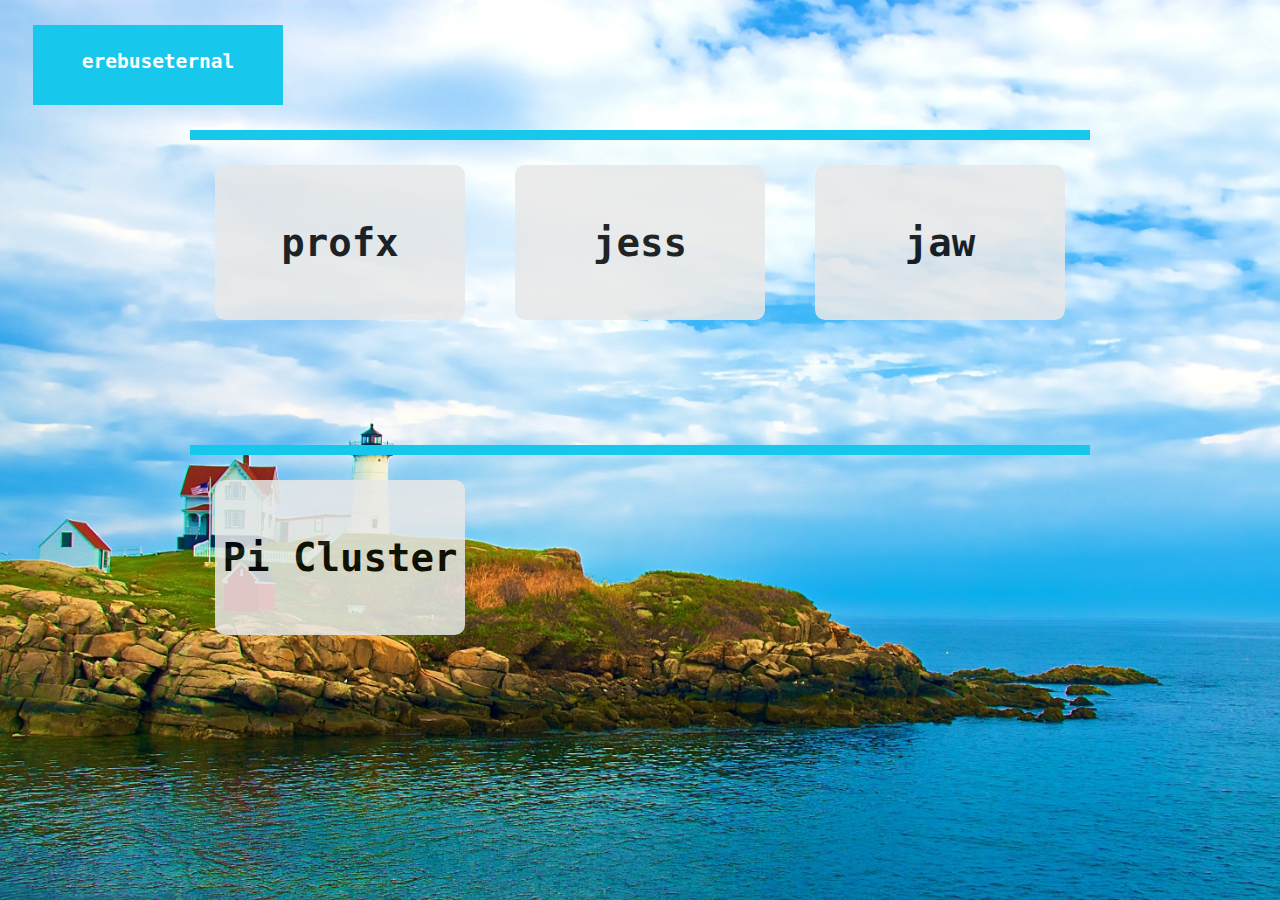
<file: index.html>
<html>
<head>
	<link rel="stylesheet" type="text/css" href="style/home.css">
	<title>Home</title>
</head>
<body>
<div onclick="window.location.href='index.html'" class="menu">
<p>erebuseternal</p>
</div>
<div class="software">
	<div class="project">
		<button onclick="window.location.href='profx.html'" class="project">
		profx
		</button>
		<div>
			<p>An easy to use HTTP server that gives you full access to request and response messages.</p>
		</div>
	</div>
	<div class="project">
		<button onclick="window.location.href='jess.html'" class="project">
		jess
		</button>
		<div>
			<p>A web page scraper based on css configuration.</p>
		</div>
	</div>
	<div class="project">
		<button onclick="window.location.href='jaw.html'" class="project">
		jaw
		</button>
		<div>
			<p>A web crawler to complement jess.</p>
		</div>
	</div>
	<div class="clear"></div>
</div>
<div class="software">
	<div class="project">
		<button onclick="window.location.href='picluster.html'" class="project">
		Pi Cluster
		</button>
		<div>
			<p>Create a four node cluster with raspberry pi's.</p>
		</div>
	</div>
	<div class="clear"></div>
</div>
</body>
</html>
</file>
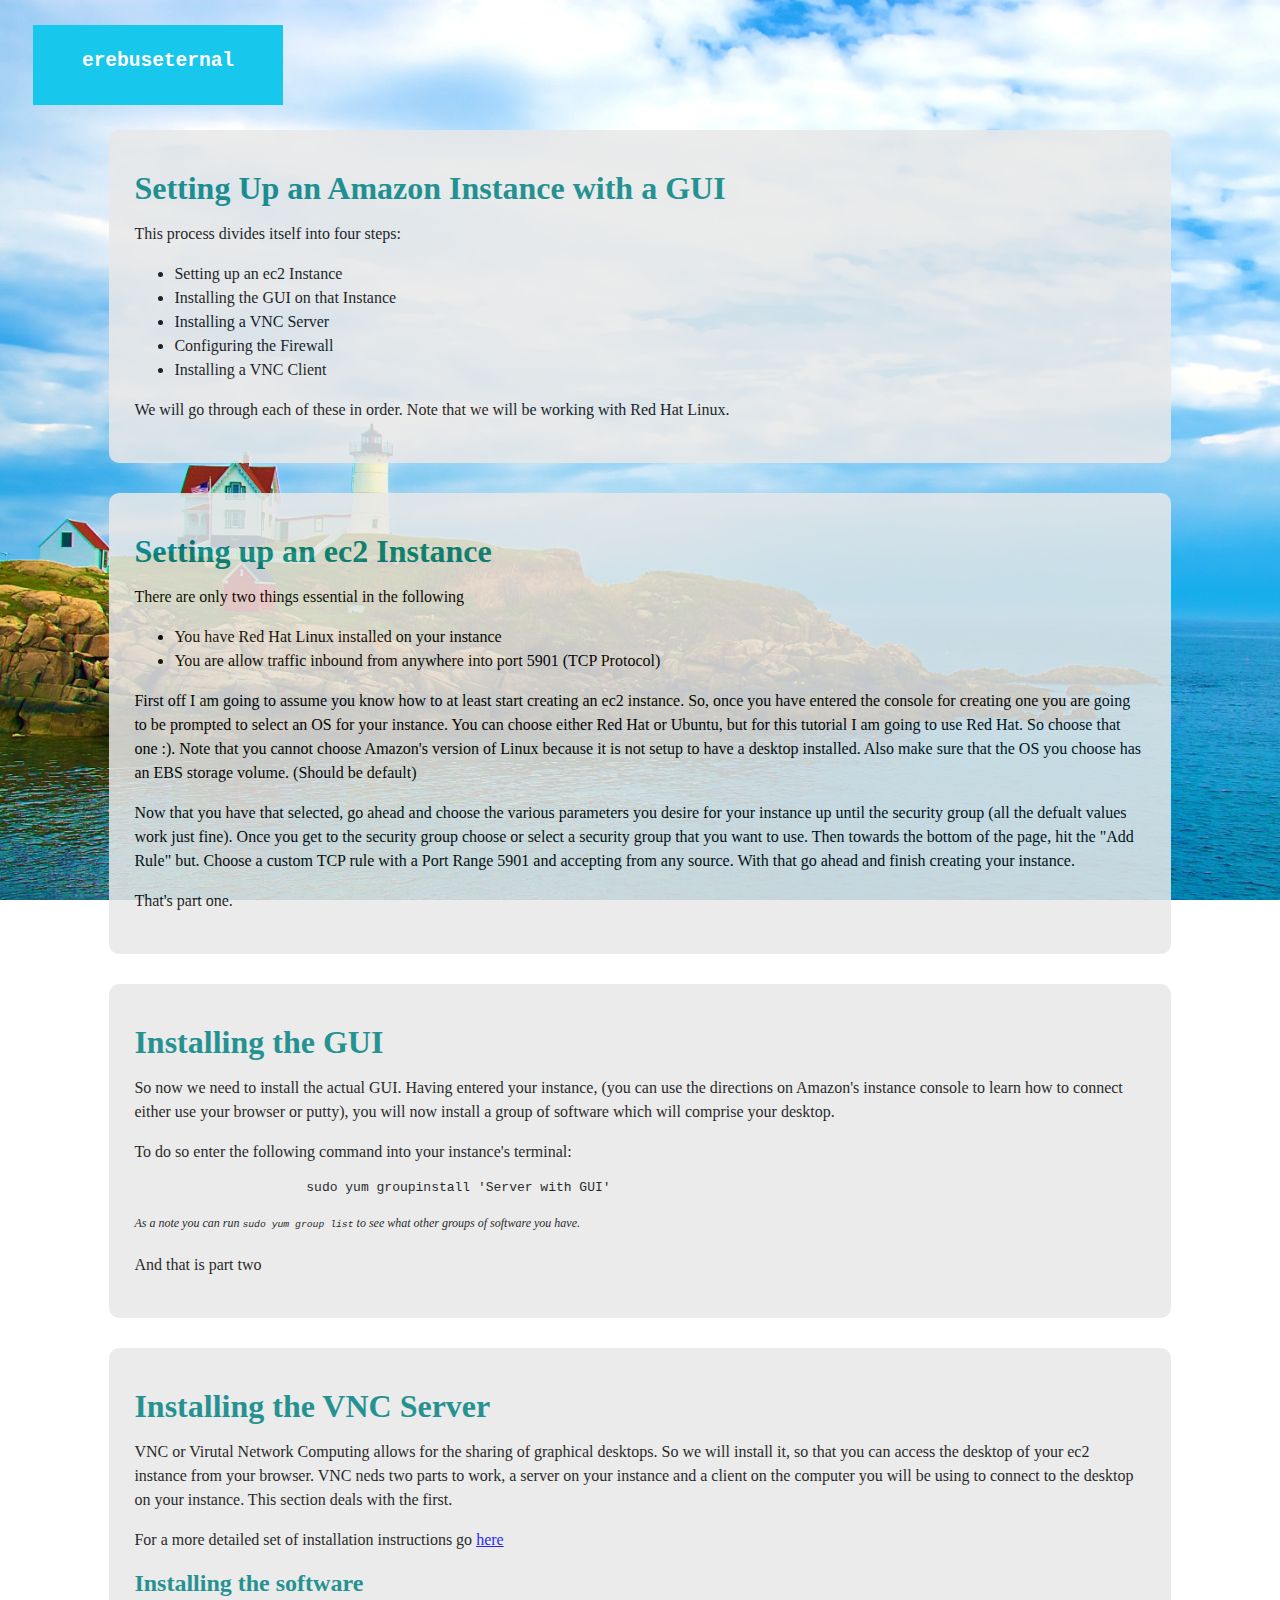
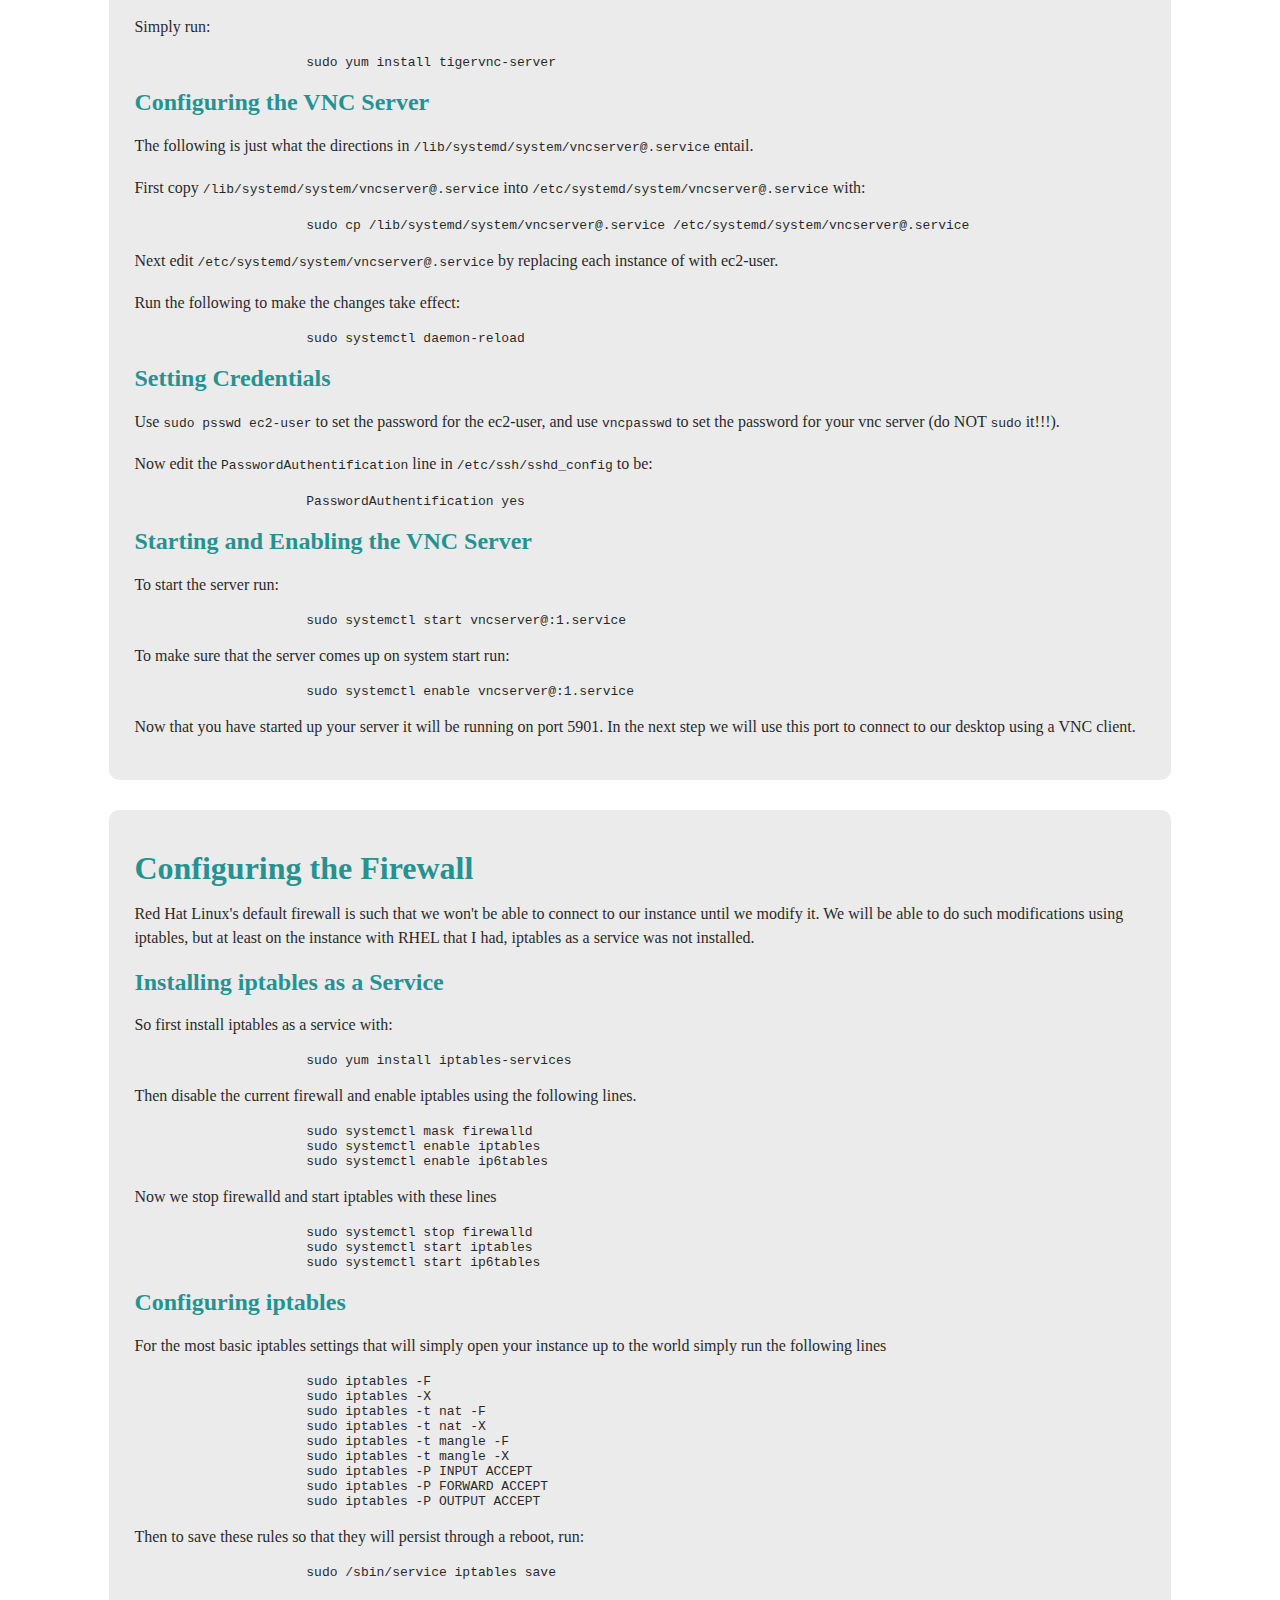
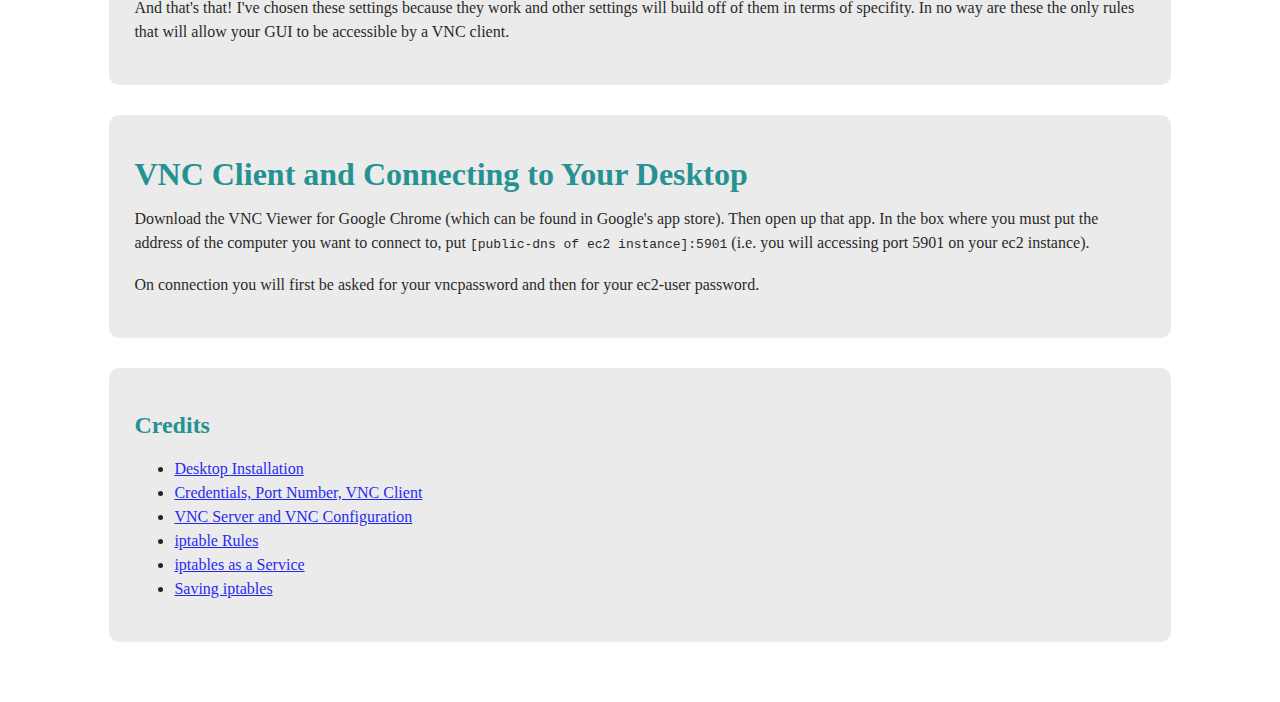
<file: amazongui.html>
<html>
	<head>
		<link rel="stylesheet" type="text/css" href="style/guide.css" />
		<title>ec2 GUI</title>
		<meta name="description" content="This is a tutorial explaining how to 
		set up a graphical user interface (GUI) on a Red Hat Enterprise Linux 
		Amazon ec2 instance." />
	</head>
	<body>
		<div onclick="window.location.href='index.html'" class="menu">
			<p>erebuseternal</p>
		</div>
		<div class="section">
			<h1>Setting Up an Amazon Instance with a GUI</h1>
			<p>
			This process divides itself into four steps:
			</p>
			<ul>
				<li>Setting up an ec2 Instance</li>
				<li>Installing the GUI on that Instance</li>
				<li>Installing a VNC  Server</li>
				<li>Configuring the Firewall</li>
				<li>Installing a VNC Client</li>
			</ul>
			<p>
			We will go through each of these in order. Note that we will be working with Red Hat Linux.
			</p>
		</div>
		<div class="section">
			<h1>Setting up an ec2 Instance</h1>
			<p>There are only two things essential in the following</p>
			<ul>
				<li>You have Red Hat Linux installed on your instance</li>
				<li>You are allow traffic inbound from anywhere into port 5901 (TCP Protocol)</li>
			</ul>
			<p>First off I am going to assume you know how to at least start creating an ec2 instance.
			So, once you have entered the console for creating one you are going to be prompted to 
			select an OS for your instance. You can choose either Red Hat or Ubuntu, but for this 
			tutorial I am going to use Red Hat. So choose that one :). Note that you cannot choose
			Amazon's version of Linux because it is not setup to have a desktop installed. Also 
			make sure that the OS you choose has an EBS storage volume. (Should be default)
			</p>
			<p>
			Now that you have that selected, go ahead and choose the various parameters you desire for 
			your instance up until the security group (all the defualt values work just fine). Once you 
			get to the security group choose or select a security group that you want to use. Then towards
			the bottom of the page, hit the "Add Rule" but. Choose a custom TCP rule with a Port Range 5901
			and accepting from any source. With that go ahead and finish creating your instance.
			</p>
			<p>
			That's part one.
			</p>
		</div>
		<div class="section">
			<h1>Installing the GUI</h1>
			<p>So now we need to install the actual GUI. Having entered your instance, (you can use
			the directions on Amazon's instance console to learn how to connect either use your browser 
			or putty), you will now install a group of software which will comprise your desktop.
			</p>
			<p>
			To do so enter the following command into your instance's terminal:
			</p>
			<p class="code">
				<code>sudo yum groupinstall 'Server with GUI'
				</code>
			</p>
			<p class="note"><i>As a note you can run <code>sudo yum group list</code>
			to see what other groups of software you have.</i>
			</p>
			<p>And that is part two</p>
		</div>
		<div class="section">
			<h1>Installing the VNC Server</h1>
			<p>VNC or Virutal Network Computing allows for the sharing of graphical 
				desktops. So we will install it, so that you can access the desktop 
				of your ec2 instance from your browser. VNC neds two parts to work,
				a server on your instance and a client on the computer you will be 
				using to connect to the desktop on your instance. This section deals 
				with the first. 
			</p>
			<p>
			For a more detailed set of installation instructions go
			<a href="https://access.redhat.com/documentation/en-US/Red_Hat_Enterprise_Linux/7/html/System_Administrators_Guide/ch-TigerVNC.html">
			here</a>
			</p>
			<h2>Installing the software</h2>
			<p>
			Simply run:
			</p>
			<p class="code">
				<code>sudo yum install tigervnc-server 
				</code>
			</p>
			<h2>Configuring the VNC Server</h2>
			<p>The following is just what the directions in <code>/lib/systemd/system/vncserver@.service</code>
			entail. 
			</p>
			<p>First copy <code>/lib/systemd/system/vncserver@.service</code> into 
			<code>/etc/systemd/system/vncserver@.service</code> with:
			</p>
			<p class="code">
				<code>sudo cp /lib/systemd/system/vncserver@.service /etc/systemd/system/vncserver@.service
				</code>
			</p>
			<p>Next edit <code>/etc/systemd/system/vncserver@.service</code> by replacing 
			each instance of <USER> with ec2-user.
			</p>
			<p>Run the following to make the changes take effect:</p>
			<p class="code">
				<code>sudo systemctl daemon-reload</code>
			</p>
			<h2>Setting Credentials</h2>
			<p> Use <code>sudo psswd ec2-user</code> to set the password for 
			the ec2-user, and use <code>vncpasswd</code> to set the password
			for your vnc server (do NOT <code>sudo</code> it!!!).
			</p>
			<p>Now edit the <code>PasswordAuthentification</code> line in 
			<code>/etc/ssh/sshd_config</code> to be:
			</p>
			<p class="code">
				<code>PasswordAuthentification yes</code>
			</p>
			<h2>Starting and Enabling the VNC Server</h2>
			<p>To start the server run:
			</p>
			<p class="code">
				<code>sudo systemctl start vncserver@:1.service</code>
				</code>
			</p>
			<p>To make sure that the server comes up on system start run:
			</p>
			<p class="code">
				<code>sudo systemctl enable vncserver@:1.service</code>
				</code>
			</p>
			<p>Now that you have started up your server it will be running 
			on port 5901. In the next step we will use this port to connect 
			to our desktop using a VNC client.</p>
		</div>
		<div class="section">
			<h1>Configuring the Firewall</h1>
			<p>Red Hat Linux's default firewall is such that we won't be able to connect to our instance until 
			we modify it. We will be able to do such modifications using iptables, but at least on the instance 
			with RHEL that I had, iptables as a service was not installed.
			</p>
			<h2>Installing iptables as a Service</h2>
			<p>So first install iptables as a service with:
			</p>
			<p class="code">
				<code>sudo yum install iptables-services
				</code>
			</p>
			<p>Then disable the current firewall and enable iptables using 
			the following lines.
			</p>
			<p class="code">
				<code>sudo systemctl mask firewalld</br>
				sudo systemctl enable iptables</br>
				sudo systemctl enable ip6tables
				</code>
			</p>
			<p>Now we stop firewalld and start iptables with these lines
			</p>
			<p class="code">
				<code>sudo systemctl stop firewalld</br>
				sudo systemctl start iptables</br>
				sudo systemctl start ip6tables
				</code>
			</p>
			<h2>Configuring iptables</h2>
			<p>For the most basic iptables settings that will simply open your instance 
			up to the world simply run the following lines
			</p>
			<p class="code">
				<code>sudo iptables -F</br>
				sudo iptables -X</br>
				sudo iptables -t nat -F</br>
				sudo iptables -t nat -X</br>
				sudo iptables -t mangle -F</br>
				sudo iptables -t mangle -X</br>
				sudo iptables -P INPUT ACCEPT</br>
				sudo iptables -P FORWARD ACCEPT</br>
				sudo iptables -P OUTPUT ACCEPT
				</code>
			</p>
			<p>Then to save these rules so that they will persist through a reboot, run:
			</p>
			<p class="code">
				<code>sudo /sbin/service iptables save
				</code>
			</p>
			<p>And that's that! I've chosen these settings because they work and other settings will build off of them in terms 
			of specifity. In no way are these the only rules that will allow your GUI to be accessible by a VNC client.</p>
		</div>
		<div class="section">
			<h1>VNC Client and Connecting to Your Desktop</h1>
			<p>Download the VNC Viewer for Google Chrome (which can be found in Google's app store). Then open up that app. In the box where 
			you must put the address of the computer you want to connect to, put <code>[public-dns of ec2 instance]:5901</code> 
			(i.e. you will accessing port 5901 on your ec2 instance).
			<p>On connection you will first be asked for your vncpassword and then for your ec2-user password.
			</p>
		</div>
		<div class="section">
			<h2>Credits</h2>
			<ul>
				<li><a href="https://linuxconfig.org/install-gnome-gui-on-rhel-7-linux-server">Desktop Installation</a></li>
				<li><a href="http://devopscube.com/setup-gui-for-amazon-ec2-linux/">Credentials, Port Number, VNC Client</a></li>
				<li><a href="https://access.redhat.com/documentation/en-US/Red_Hat_Enterprise_Linux/7/html/System_Administrators_Guide/ch-TigerVNC.html">VNC Server and VNC Configuration</a></li>
				<li><a href="http://wiki.loovsys.eu/index.php/Clear_all_iptable_rules_and_allow_everything">iptable Rules</a></li>
				<li><a href="https://www.certdepot.net/rhel7-disable-firewalld-use-iptables/">iptables as a Service</a></li>
				<li><a href="https://access.redhat.com/documentation/en-US/Red_Hat_Enterprise_Linux/6/html/Security_Guide/sect-Security_Guide-IPTables-Saving_IPTables_Rules.html">Saving iptables</a></li>
			</ul>
		</div>
		<footer>
			<p>Copyright &#9400; 2016 by Marcel Gietzmann-Sanders</p>
		</footer>	
	</body>
</html>
</file>
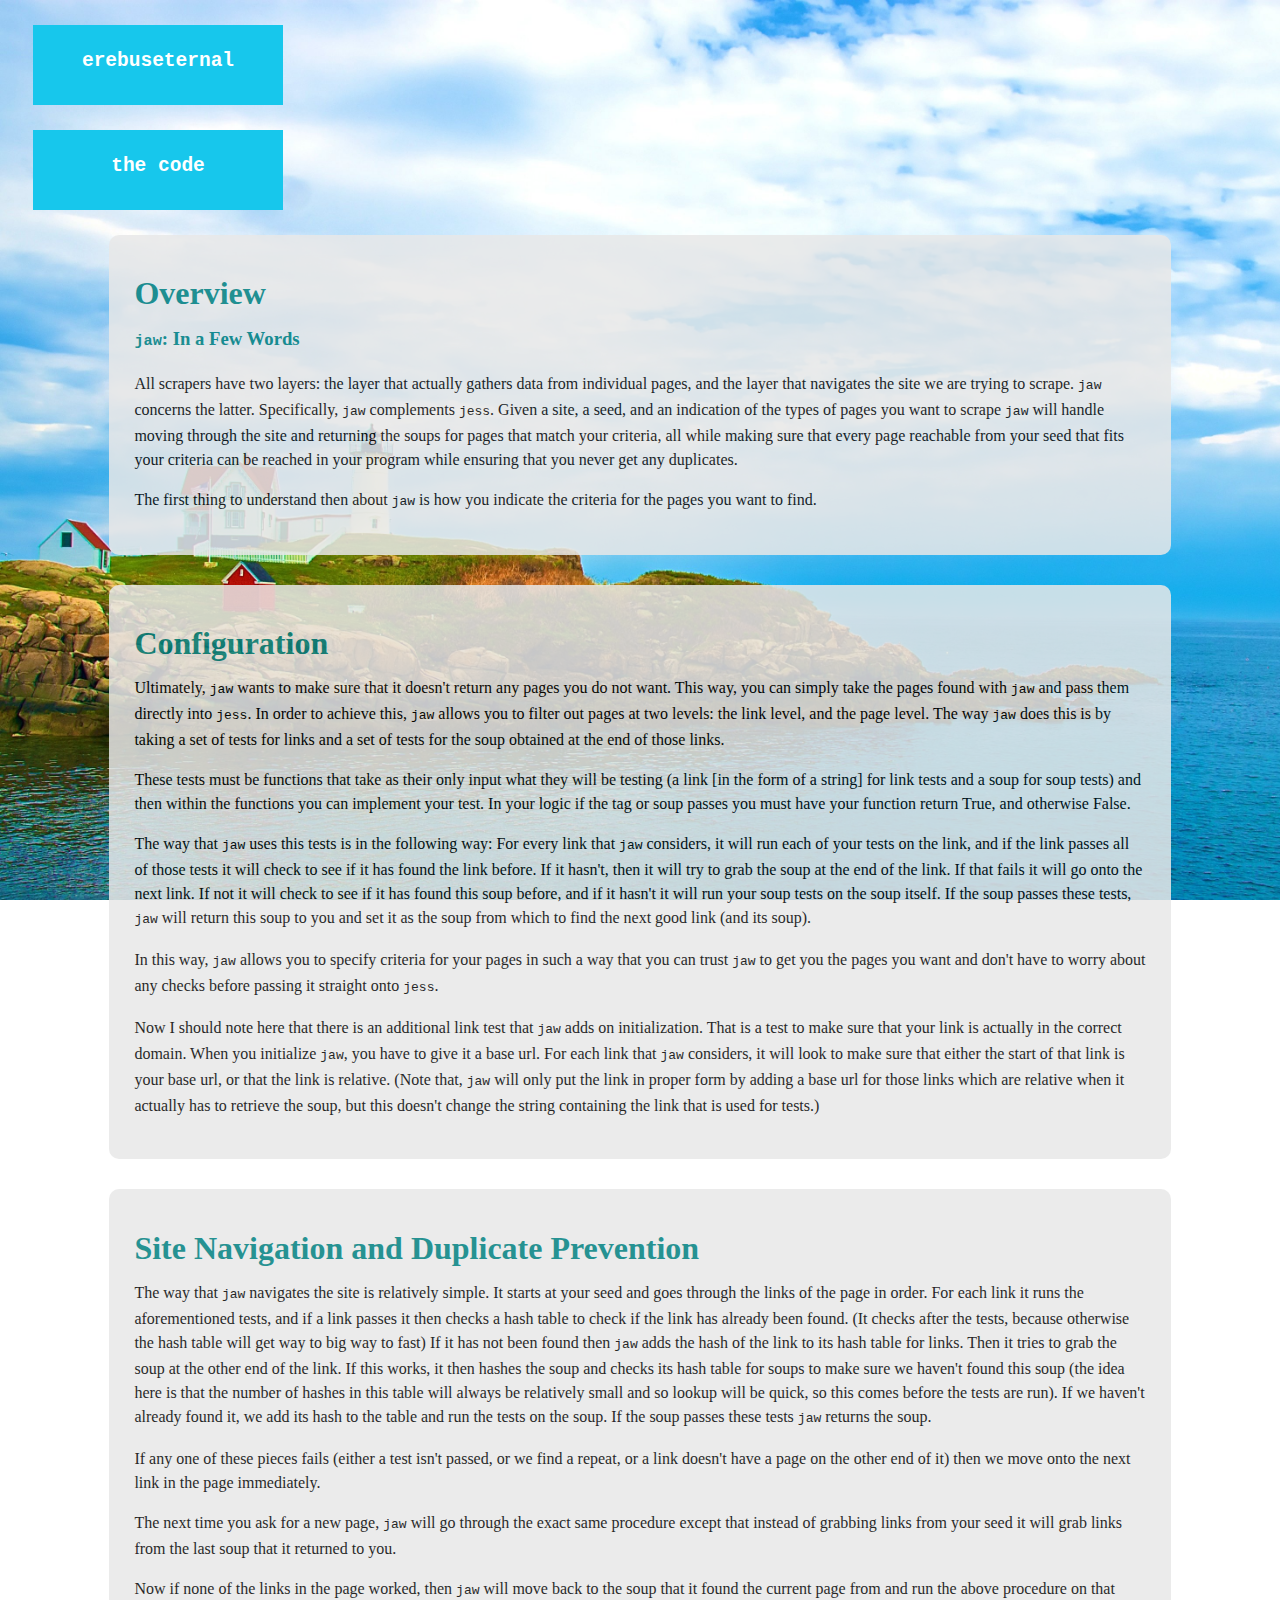
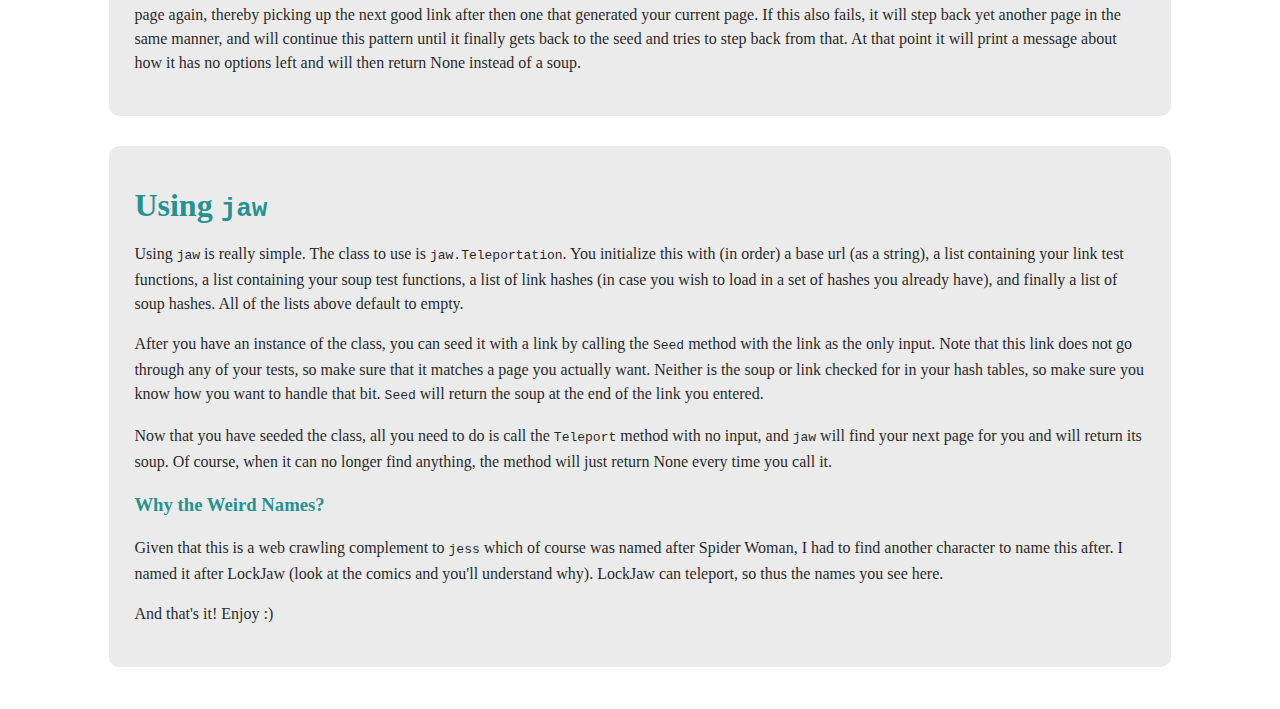
<file: jaw.html>
<html>
<head>
  <link rel="stylesheet" type="text/css" href="style/guide.css" />
  <title>A Guide to jaw</title>
</head>
<body>
	<div onclick="window.location.href='index.html'" class="menu">
	<p>erebuseternal</p>
	</div>
	<div onclick="window.location.href='https://github.com/erebuseternal/jaw'" class="menu">
	<p>the code</p>
	</div>
  <div class="section">
    <h1>Overview</h1>
    <h3><code>jaw</code>: In a Few Words</h3>
    <p>
      All scrapers have two layers: the layer that actually gathers data from individual
      pages, and the layer that navigates the site we are trying to scrape.
      <code>jaw</code> concerns the latter. Specifically, <code>jaw</code> complements
      <code>jess</code>. Given a site, a seed, and an indication of the types
      of pages you want to scrape <code>jaw</code> will handle moving through the site and
      returning the soups for pages that match your criteria, all while making sure
      that every page reachable from your seed that fits your criteria can be reached
      in your program while ensuring that you never get any duplicates.
    </p>
    <p>
      The first thing to understand then about <code>jaw</code> is how you indicate
      the criteria for the pages you want to find.
    </p>
  </div>
  <div class="section">
    <h1>Configuration</h1>
    <p>
      Ultimately, <code>jaw</code> wants to make sure that it doesn't return any
      pages you do not want. This way, you can simply take the pages found
      with <code>jaw</code> and pass them directly into <code>jess</code>. In order
      to achieve this, <code>jaw</code> allows you to filter out pages at two levels:
      the link level, and the page level. The way <code>jaw</code> does this
      is by taking a set of tests for links and a set of tests for the soup obtained
      at the end of those links.
    </p>
    <p>
      These tests must be functions that take as their
      only input what they will be testing (a link [in the form of a string] for
      link tests and a soup for soup tests) and then within the functions you can
      implement your test. In your logic if the tag or soup passes you must have
      your function return True, and otherwise False.
    </p>
    <p>
      The way that <code>jaw</code> uses this tests is in the following way:
      For every link that <code>jaw</code> considers, it will run each of
      your tests on the link, and if the link passes all of those tests it will
      check to see if it has found the link before. If it hasn't, then it will
      try to grab the soup at the end of the link. If that fails it will go
      onto the next link. If not it will check to see if it has found this soup
      before, and if it hasn't it will run your soup tests on the soup itself.
      If the soup passes these tests, <code>jaw</code> will return this soup to you
      and set it as the soup from which to find the next good link (and its soup).
    </p>
    <p>
      In this way, <code>jaw</code> allows you to specify criteria for your pages
      in such a way that you can trust <code>jaw</code> to get you the pages you want
      and don't have to worry about any checks before passing it straight onto
      <code>jess</code>.
    </p>
    <p>
      Now I should note here that there is an additional link test that <code>jaw</code>
      adds on initialization. That is a test to make sure that your link is actually
      in the correct domain. When you initialize <code>jaw</code>, you have to
      give it a base url. For each link that <code>jaw</code> considers, it will look
      to make sure that either the start of that link is your base url, or that the
      link is relative. (Note that, <code>jaw</code> will only put the link in
      proper form by adding a base url for those links which are relative when it
      actually has to retrieve the soup, but this doesn't change the string containing
      the link that is used for tests.)
    </p>
  </div>
  <div class="section">
    <h1>Site Navigation and Duplicate Prevention</h1>
    <p>
      The way that <code>jaw</code> navigates the site is relatively simple. It starts
      at your seed and goes through the links of the page in order. For each link
      it runs the aforementioned tests, and if a link passes it then checks a hash table
      to check if the link has already been found. (It checks after the tests, because
      otherwise the hash table will get way to big way to fast) If it has not been found
      then <code>jaw</code> adds the hash of the link to its hash table for links. Then
      it tries to grab the soup at the other end of the link. If this works, it then
      hashes the soup and checks its hash table for soups to make sure we haven't found this
      soup (the idea here is that the number of hashes in this table will always be relatively
      small and so lookup will be quick, so this comes before the tests are run). If
      we haven't already found it, we add its hash to the table and run the tests on the soup.
      If the soup passes these tests <code>jaw</code> returns the soup.
    </p>
    <p>
      If any one of these pieces fails (either a test isn't passed, or we find a repeat,
      or a link doesn't have a page on the other end of it) then we move onto the next
      link in the page immediately.
    </p>
    <p>
      The next time you ask for a new page, <code>jaw</code> will go through the exact
      same procedure except that instead of grabbing links from your seed it will
      grab links from the last soup that it returned to you.
    </p>
    <p>
      Now if none of the links in the page worked, then <code>jaw</code> will move
      back to the soup that it found the current page from and run the above procedure
      on that page again, thereby picking up the next good link after then one that
      generated your current page. If this also fails, it will step back yet another
      page in the same manner, and will continue this pattern
      until it finally gets back to the seed and tries to step back from that.
      At that point it will print a message about how it has no options left and
      will then return None instead of a soup.
    </p>
  </div>
  <div class="section">
    <h1>Using <code>jaw</code></h1>
    <p>
      Using <code>jaw</code> is really simple. The class to use is <code>jaw.Teleportation</code>.
      You initialize this with (in order) a base url (as a string), a list containing
      your link test functions, a list containing your soup test functions, a list
      of link hashes (in case you wish to load in a set of hashes you already have),
      and finally a list of soup hashes. All of the lists above default to empty.
    </p>
    <p>
      After you have an instance of the class, you can seed it with a link by
      calling the <code>Seed</code> method with the link as the only input. Note
      that this link does not go through any of your tests, so make sure that it
      matches a page you actually want. Neither is the soup or link checked for
      in your hash tables, so make sure you know how you want to handle that bit.
      <code>Seed</code> will return the soup at the end of the link you entered.
    </p>
    <p>
      Now that you have seeded the class, all you need to do is call the
      <code>Teleport</code> method with no input, and <code>jaw</code> will find your
      next page for you and will return its soup. Of course, when it can no longer find
      anything, the method will just return None every time you call it.
    </p>
    <h3>Why the Weird Names?</h3>
    <p>
      Given that this is a web crawling complement to <code>jess</code> which of
      course was named after Spider Woman, I had to find another character to
      name this after. I named it after LockJaw (look at the comics and you'll
      understand why). LockJaw can teleport, so thus the names you see here.
    </p>
    <p>
      And that's it! Enjoy :)
    </p>
  </div>
  <footer>
    <p>Copyright &#9400; 2016 by Marcel Gietzmann-Sanders</p>
  </footer>
</body>
</html>
</file>
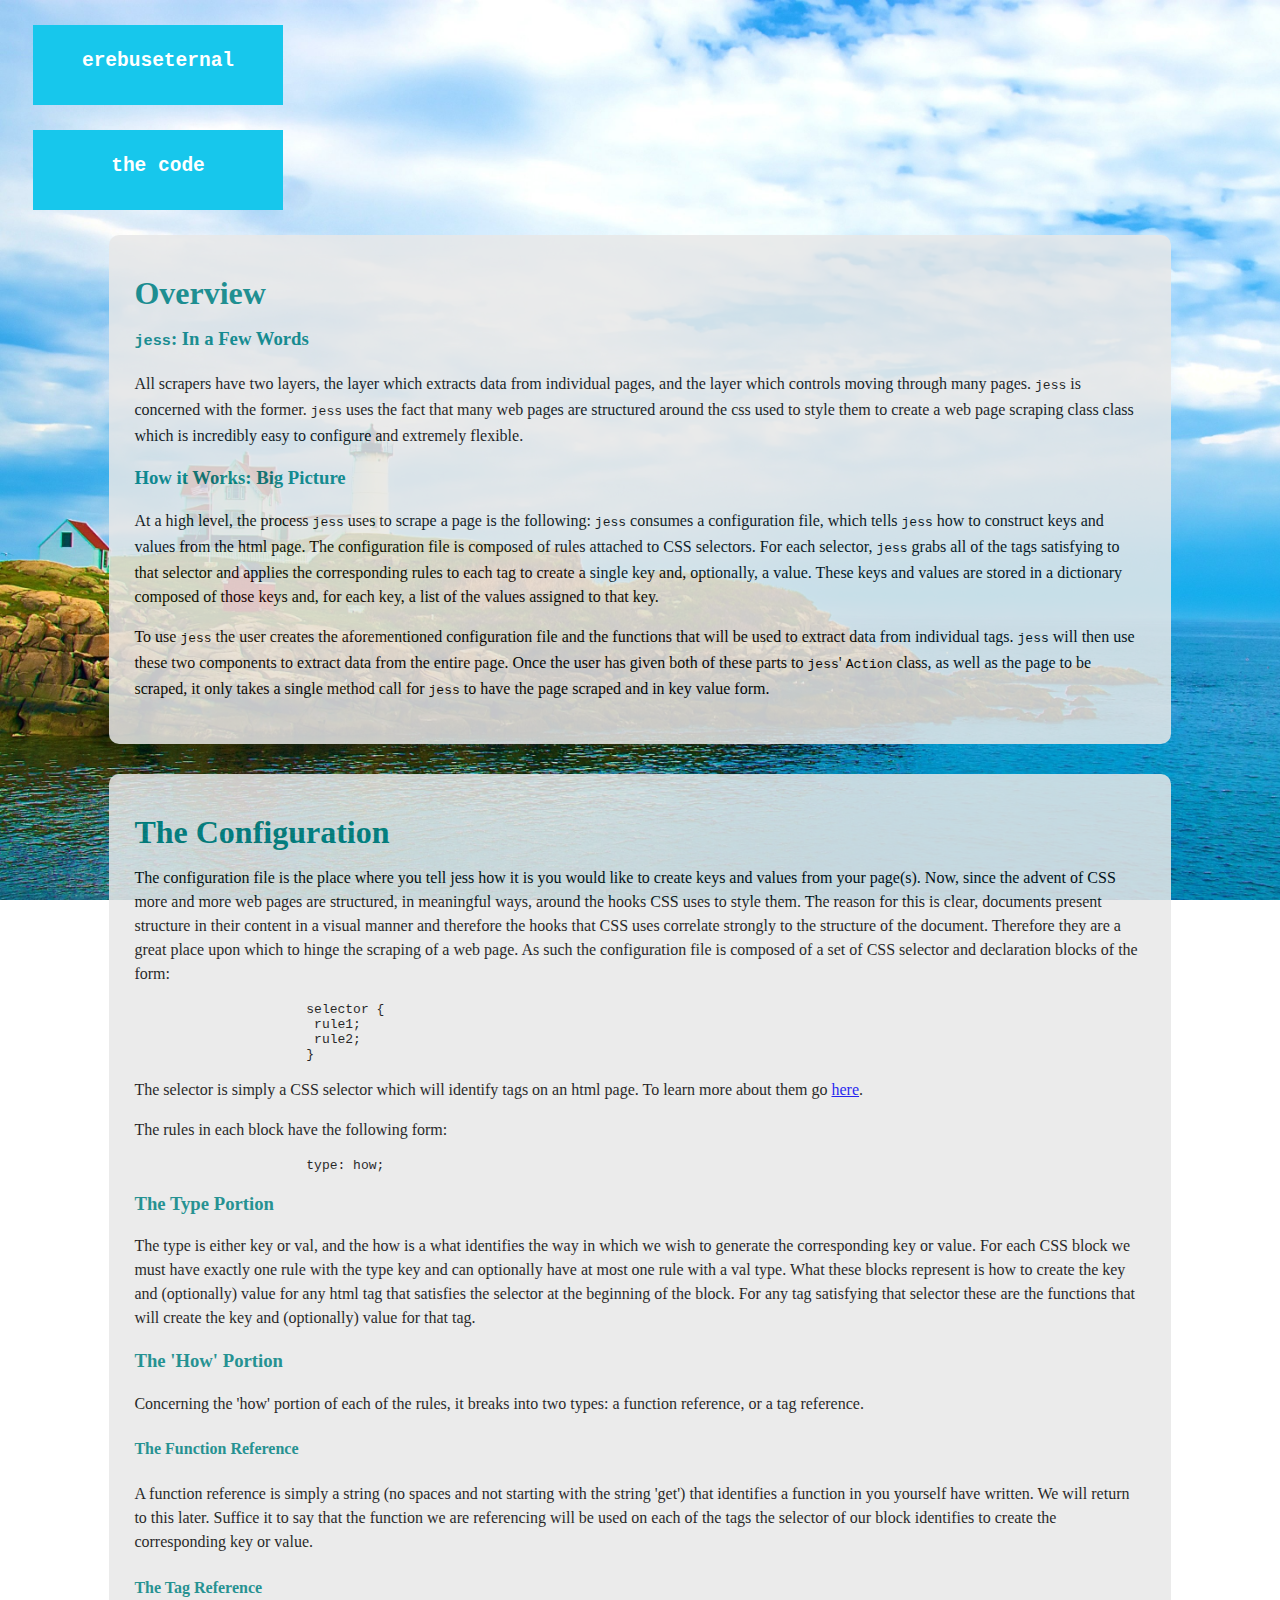
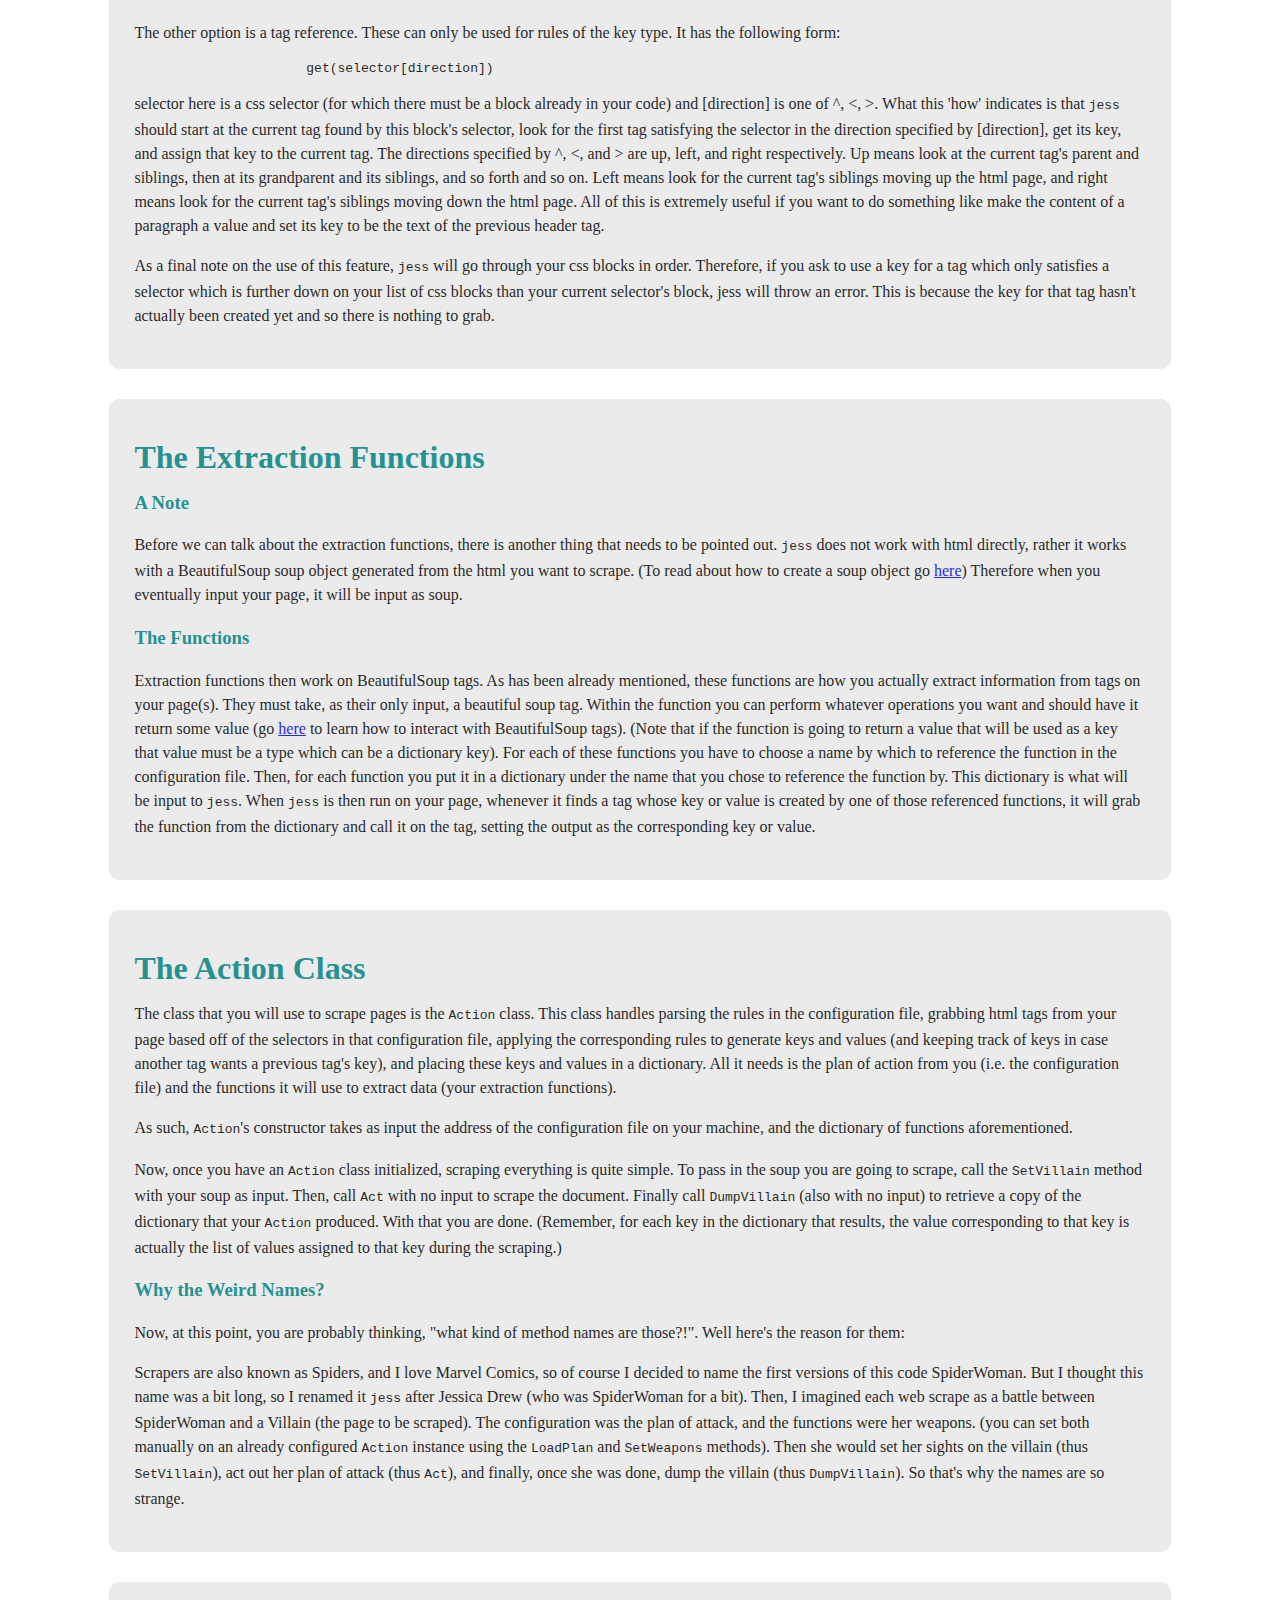
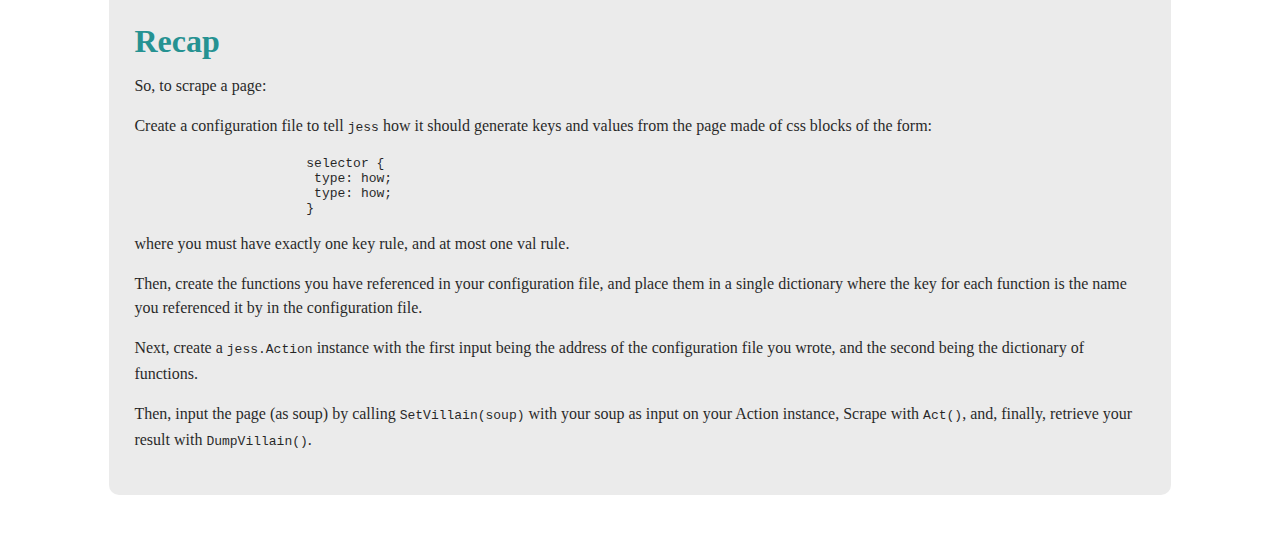
<file: jess.html>
<html>
<head>
  <link rel="stylesheet" type="text/css" href="style/guide.css" />
  <title>A Guide to jess</title>
</head>
<body>
	<div onclick="window.location.href='index.html'" class="menu">
	<p>erebuseternal</p>
	</div>
	<div onclick="window.location.href='https://github.com/erebuseternal/jess'" class="menu">
	<p>the code</p>
	</div>
	</div>
  <div class="section">
    <h1>Overview</h1>
    <h3><code>jess</code>: In a Few Words</h3>
    <p>
      All scrapers have two layers, the layer which extracts data from individual
      pages, and the layer which controls moving through many pages. <code>jess</code> is concerned
      with the former. <code>jess</code> uses the fact that many web pages are structured around the css used to style
      them to create a web page scraping class class which is incredibly easy to configure and
      extremely flexible.
    </p>
    <h3>How it Works: Big Picture</h3>
    <p>
      At a high level, the process <code>jess</code> uses to scrape a page is the following:
      <code>jess</code> consumes a configuration file, which tells <code>jess</code> how to construct keys and values
      from the html page. The configuration file is composed of rules attached to CSS selectors.
      For each selector,
      <code>jess</code> grabs all of the tags satisfying to that selector and applies the corresponding rules
      to each tag to create a single key and, optionally, a value. These keys and values
      are stored in a dictionary composed of those keys and, for each key, a list of the values
      assigned
      to that key.
    </p>
    <p>
      To use <code>jess</code> the user creates the aforementioned configuration file and
      the functions that will be used to extract data from individual tags. <code>jess</code> will
      then use these two components to extract data from the entire page.
      Once the user has given both of these parts to <code>jess</code>' <code>Action</code> class, as well as the page to be
      scraped, it only takes a single method call for <code>jess</code> to have the page scraped and in key value form.
    </p>
  </div>
  <div class="section">
    <h1>The Configuration</h1>
    <p>
      The configuration file is the place where you
      tell jess how it is you would like to create keys and values from your page(s).
      Now, since the advent of CSS more and more web pages are structured, in meaningful ways,
      around the hooks CSS uses to style them. The reason for this is clear, documents present
      structure in their content in a visual manner and therefore the hooks that CSS uses
      correlate strongly to the structure of the document. Therefore they are a great place
      upon which to hinge the scraping of a web page. As such the configuration file is composed
      of a set of CSS selector and declaration blocks of the form:
    </p>
    <p class="code">
      <code>
        selector {</br>
        &nbsp;rule1;</br>
        &nbsp;rule2;</br>
        }
      </code>
    </p>
    <p>
      The selector is simply a CSS selector which will identify tags on an html page. To learn
      more about them go <a href="http://www.w3schools.com/css/css_syntax.asp">here</a>.
    </p>
    <p>
      The rules in each block have the following form:
    </p>
    <p class="code">
      <code>
        type: how;
      </code>
    </p>
    <h3>The Type Portion</h3>
    <p>
      The type is either key or val, and the how is a what identifies
      the way in which we wish to generate the corresponding
      key or value. For each CSS block we must have exactly one rule with the type key
      and can optionally have at most one rule with a val type.
      What these blocks represent is how to create the key and (optionally) value for
      any html tag that satisfies the selector at the beginning of the block. For any tag
      satisfying that selector these are the functions that will create the key and
      (optionally) value for that tag.
    </p>
    <h3>The 'How' Portion</h3>
    <p>
      Concerning the 'how' portion of each of the rules, it breaks into two types:
      a function reference, or a tag reference.
    </p>
    <h4>The Function Reference</h4>
    <p>
      A function reference is simply a string (no spaces and not starting with the string 'get')
      that identifies a function in you yourself have written. We will return to this later. Suffice it
      to say that the function we are referencing will be used on each of the tags
      the selector of our block identifies to create the corresponding key or value.
    </p>
    <h4>The Tag Reference</h4>
    <p>
      The other option is a tag reference. These can only be used for rules of the key type. It has the following
      form:
    </p>
    <p class="code">
      <code>
        get(selector[direction])
      </code>
    </p>
    <p>
      selector here is a css selector (for which there must be a block already in
      your code) and [direction] is one of ^, <, >. What this 'how' indicates is that <code>jess</code>
      should start at the current
      tag found by this block's selector, look
      for the first tag satisfying the selector in the direction specified by [direction],
      get its key, and assign that key to the current tag. The directions specified by ^, <,
      and > are up, left, and right respectively. Up means look at the current tag's parent and
      siblings, then at its grandparent and its siblings, and so forth and so on. Left means look
      for the current tag's siblings moving up the html page, and right means look for the current
      tag's siblings moving down the html page. All
      of this is extremely useful if you want to do something like make the content of
      a paragraph a value and set its key to be the text of the previous header tag.
    </p>
    <p>
      As a final note on the use of this feature, <code>jess</code> will go through your css blocks in order.
      Therefore, if you ask to use a key for a tag which only satisfies a selector which
      is further down on your list of css blocks than your current selector's block, jess
      will throw an error. This is because the key for that tag hasn't actually been created
      yet and so there is nothing to grab.
    </p>
  </div>
  <div class="section">
    <h1>The Extraction Functions</h1>
    <h3>A Note</h3>
    <p>
      Before we can talk about the extraction functions, there is another thing
      that needs to be pointed out.
      <code>jess</code> does not work with html directly, rather it works with a BeautifulSoup soup object
      generated from the html you want to scrape. (To read about how to create a
      soup object go <a href="http://www.crummy.com/software/BeautifulSoup/bs4/doc/">here</a>)
      Therefore when you eventually input your page, it
      will be input as soup.
    </p>
    <h3>The Functions</h3>
    <p>
      Extraction functions then work on BeautifulSoup tags. As has been already mentioned,
      these functions are how
      you actually extract information from tags on your page(s). They
      must take, as their only input, a beautiful soup tag. Within the function you can perform
      whatever operations you want and should have it return some value (go
      <a href="http://www.crummy.com/software/BeautifulSoup/bs4/doc/">here</a> to
      learn how to interact with BeautifulSoup tags). (Note that if the function
      is going to return a value that will be used as a key that value
      must be a type which can be a dictionary key). For each of these functions
      you have to choose a name by which to reference the function in the configuration
      file. Then, for each function you put it in a dictionary under the name
      that you chose to reference the function by. This dictionary is what will be input
      to <code>jess</code>. When <code>jess</code> is then run on your page, whenever it finds a tag whose
      key or value is created by one of those referenced functions, it will grab the function
      from the dictionary and call it on the tag, setting the output as the corresponding
      key or value.
    </p>
  </div>
  <div class="section">
    <h1>The Action Class</h1>
    <p>
      The class that you will use to scrape pages is the <code>Action</code> class.
      This class handles parsing the rules in the configuration file, grabbing html
      tags from your page based off of the selectors in that configuration file, applying the
      corresponding rules to generate keys and values (and keeping track of keys in case
      another tag wants a previous tag's key), and placing these keys
      and values in a dictionary. All it needs is the plan of action from you (i.e.
      the configuration file) and the functions it will use to extract data (your
      extraction functions).
    </p>
    <p>
      As such, <code>Action</code>'s constructor takes as input the
      address of the configuration file on your machine, and the dictionary of functions aforementioned.
    </p>
    <p>
      Now, once you have an <code>Action</code> class initialized, scraping everything is quite simple.
      To pass in the soup you are going to scrape, call the <code>SetVillain</code> method with your
      soup as input. Then, call <code>Act</code> with no input to scrape the document. Finally call
      <code>DumpVillain</code>
      (also with no input) to retrieve a copy of the dictionary that your <code>Action</code> produced.
      With that you are done.
      (Remember, for each key in the dictionary that results, the value corresponding
      to that key is actually the list of values assigned to that key during the scraping.)
    </p>
    <h3>Why the Weird Names?</h3>
    <p>
      Now, at this point, you are probably thinking, "what kind of method names are those?!".
      Well here's the reason for them:
    </p>
    <p>
      Scrapers are also known as Spiders, and I love Marvel Comics, so of course I decided
      to name the first versions of this code SpiderWoman. But I thought this name was
      a bit long, so I renamed it <code>jess</code> after Jessica Drew (who was SpiderWoman for a bit).
      Then, I imagined each web scrape as a battle between SpiderWoman and a Villain (the
      page to be scraped). The configuration was the plan of attack, and the
      functions were her weapons. (you can set both manually on an already configured <code>Action</code>
      instance using the <code>LoadPlan</code> and
      <code>SetWeapons</code> methods). Then she would set her sights on the villain (thus <code>SetVillain</code>),
      act out her plan of attack (thus <code>Act</code>), and finally, once she was done, dump the
      villain (thus <code>DumpVillain</code>). So that's why the names are so strange.
    </p>
  </div>
  <div class="section">
    <h1>Recap</h1>
    <p>
      So, to scrape a page:
    </p>
    <p>
      Create a configuration file to tell <code>jess</code> how it should generate keys and values
      from the page made of css blocks of the form:
    </p>
    <p class="code">
      <code>
        selector {</br>
        &nbsp;type: how;</br>
        &nbsp;type: how;</br>
        }
      </code>
    </p>
    <p>
      where you must have exactly one key rule, and at most one val rule.
    </p>
    <p>
      Then, create the functions you have referenced in your configuration file, and
      place them in a single dictionary where the key for each function is the name
      you referenced it by in the configuration file.
    </p>
    <p>
      Next, create a <code>jess.Action</code> instance with the first input being the address of
      the configuration file you wrote, and the second being the dictionary
      of functions.
    </p>
    <p>
      Then, input the page (as soup) by calling <code>SetVillain(soup)</code> with your soup as input on
      your Action instance, Scrape
      with <code>Act()</code>, and, finally, retrieve your result with <code>DumpVillain()</code>.
    </p>
  </div>
  <footer>
    <p>Copyright &#9400; 2016 by Marcel Gietzmann-Sanders</p>
  </footer>
</body>
</html>
</file>
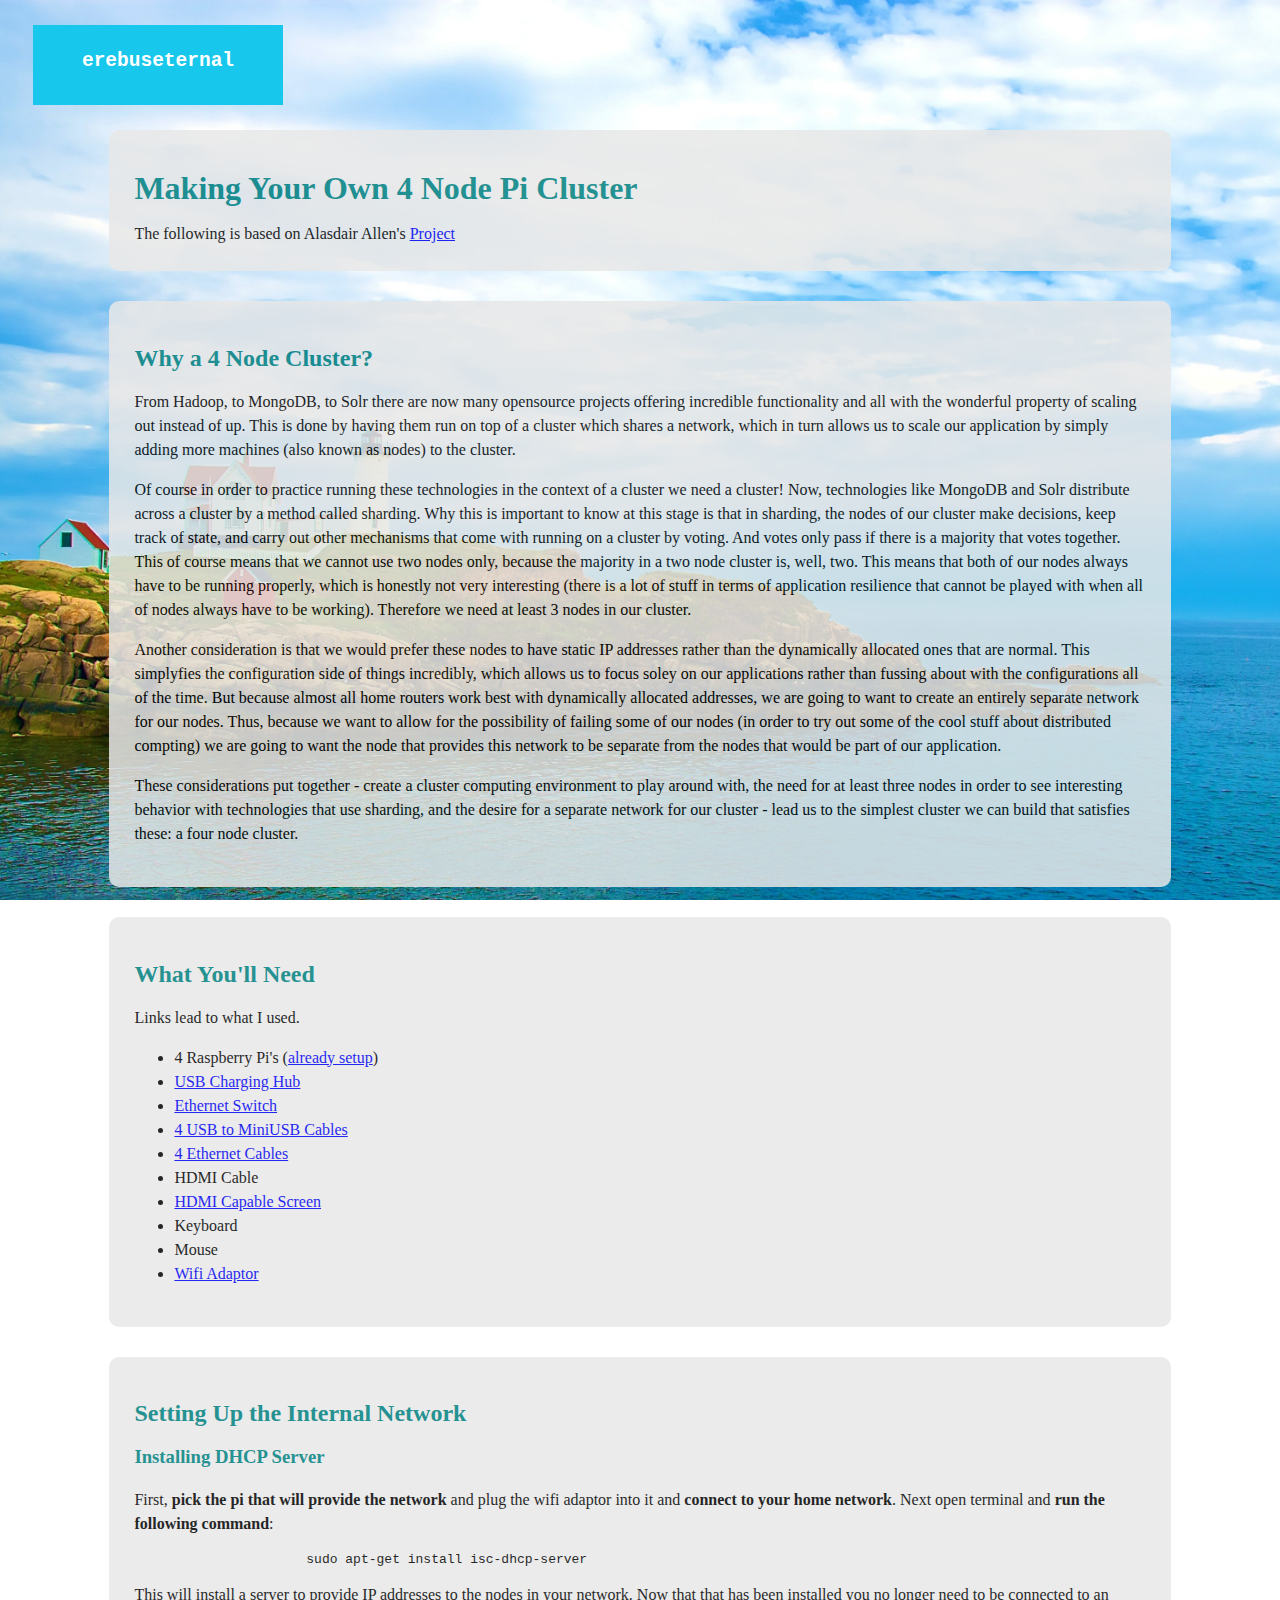
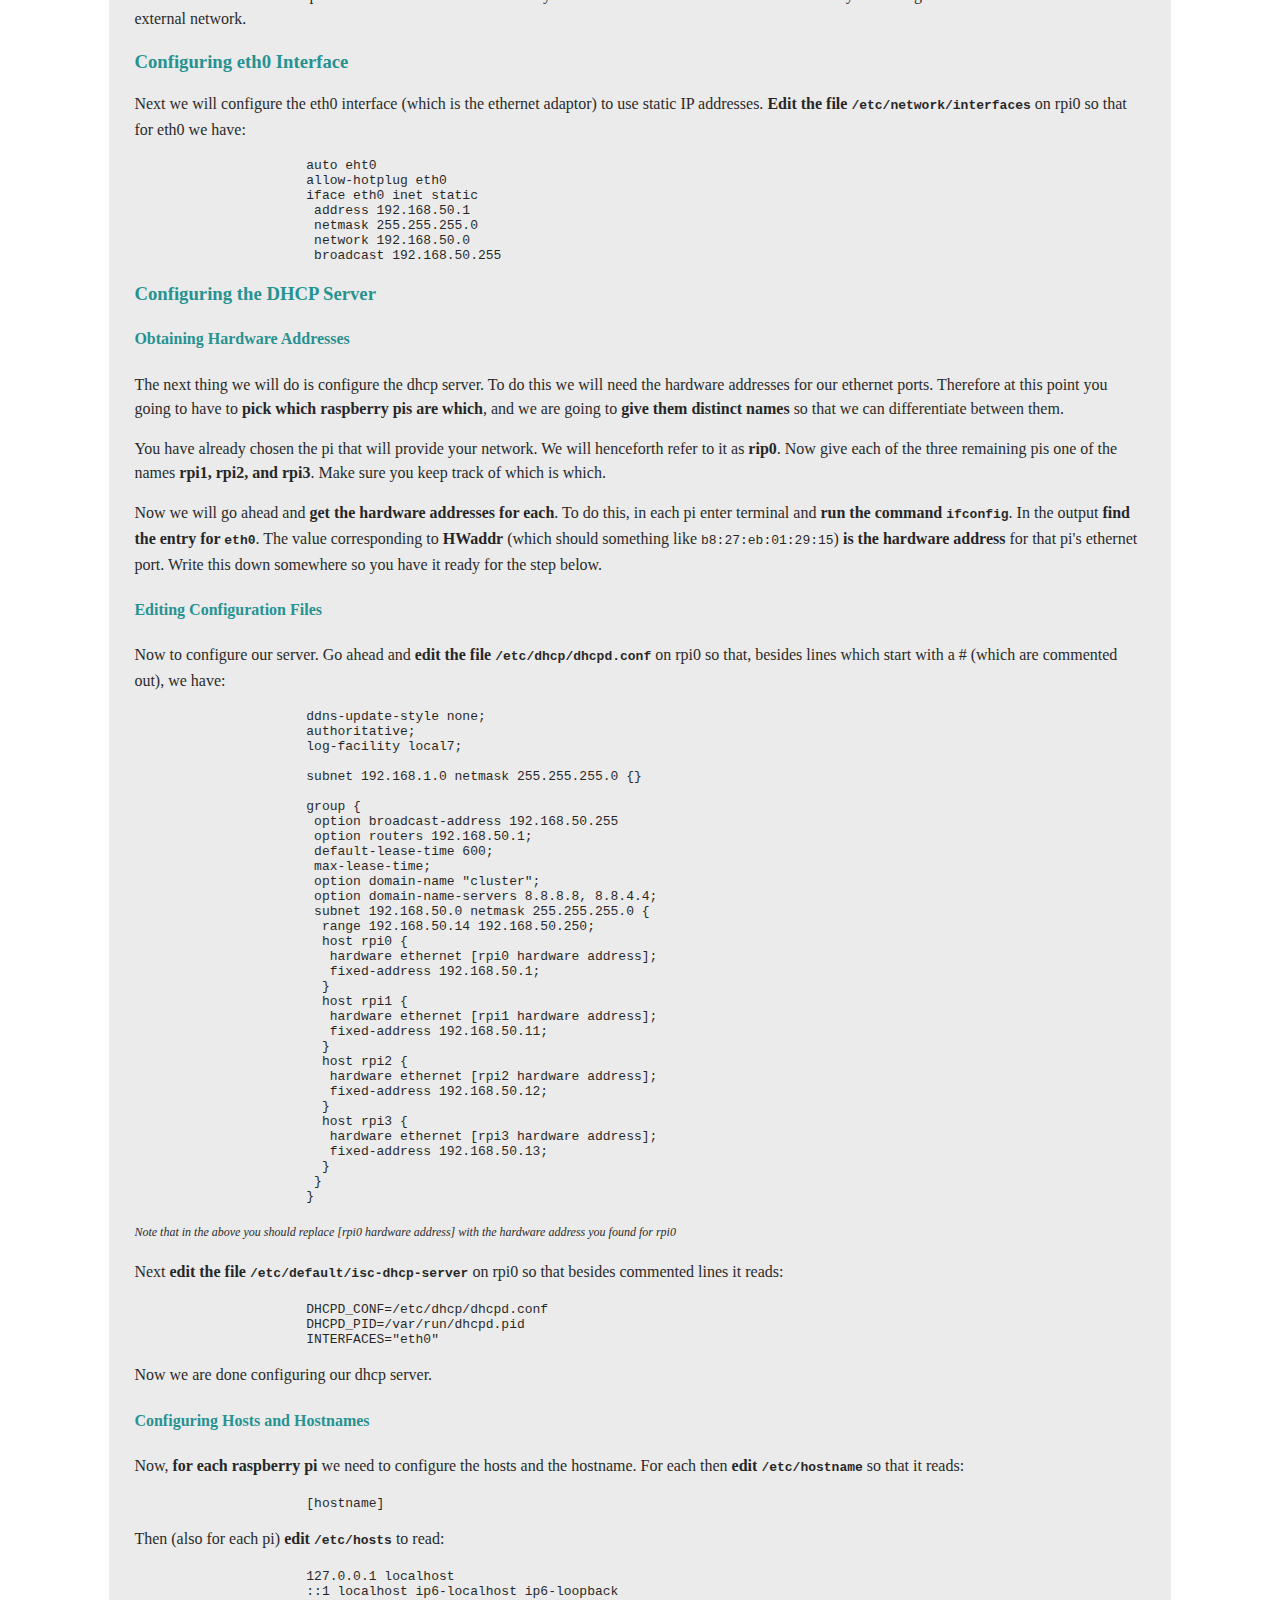
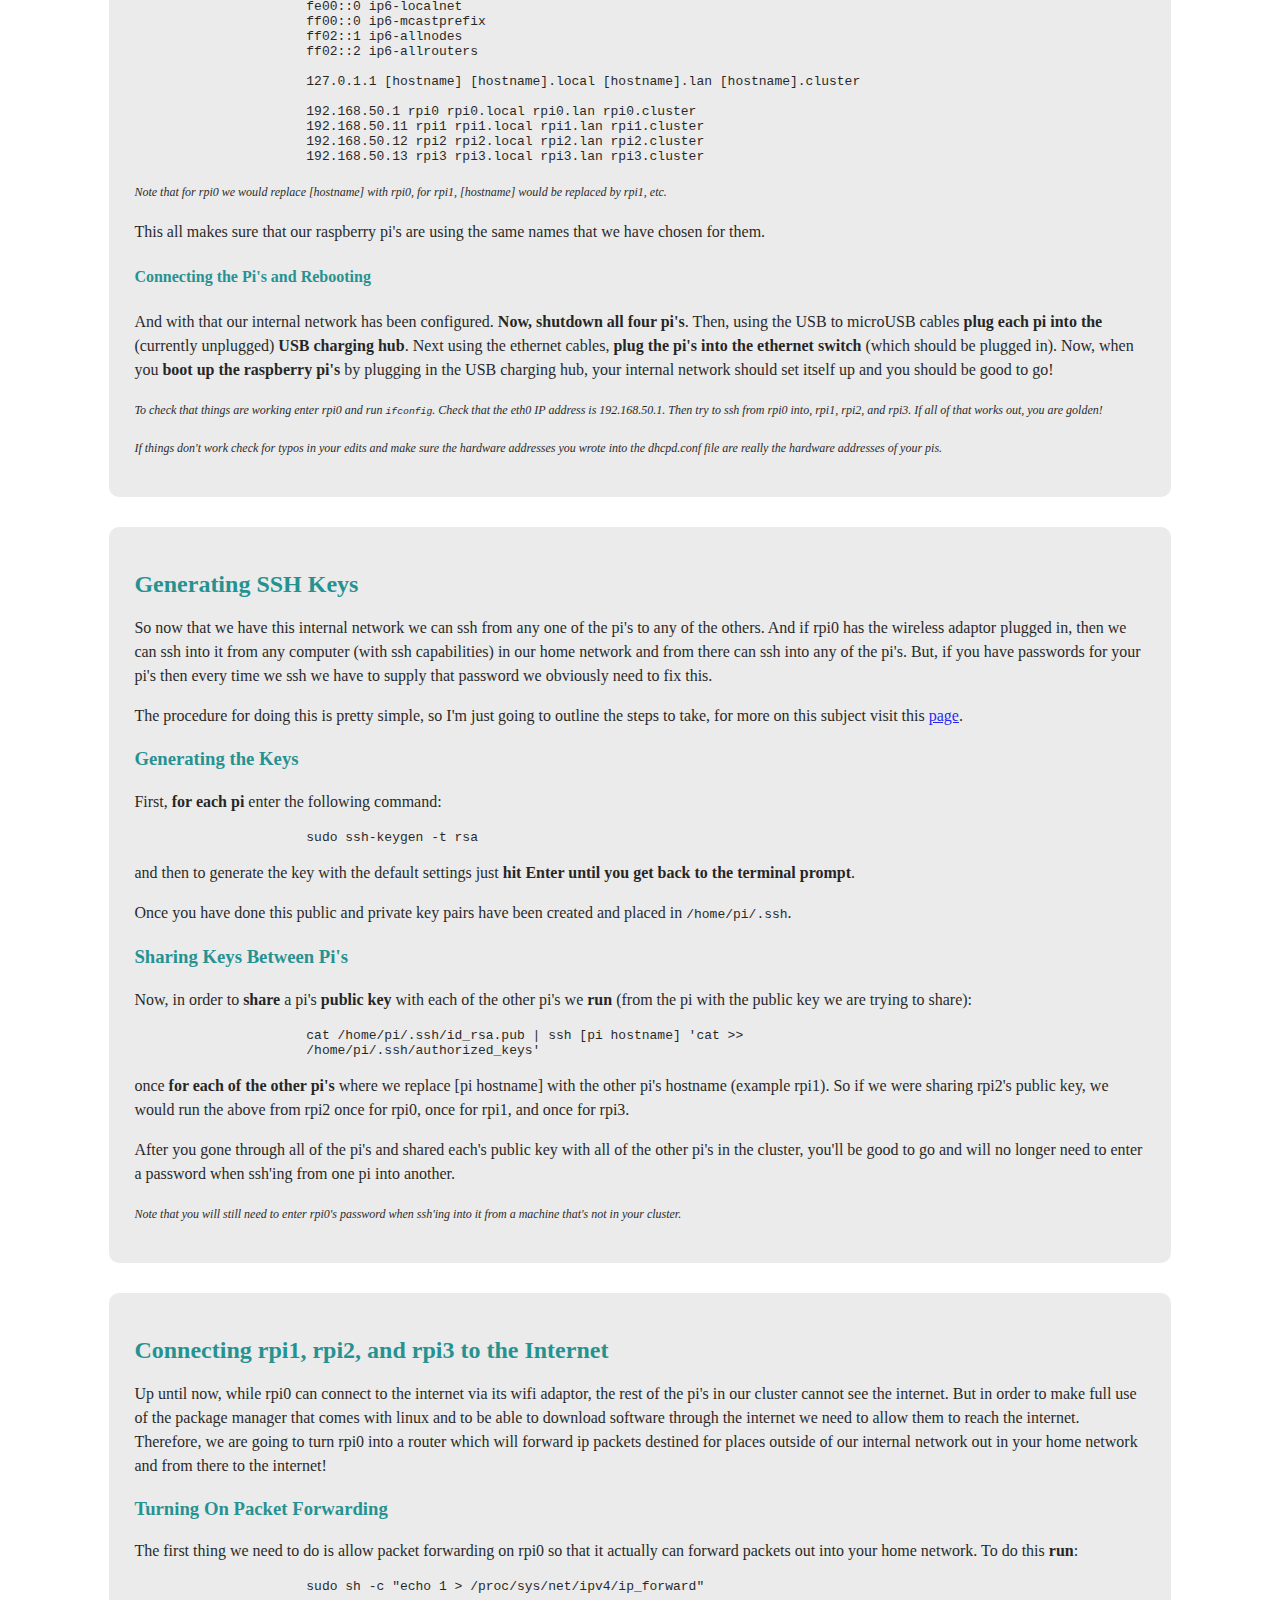
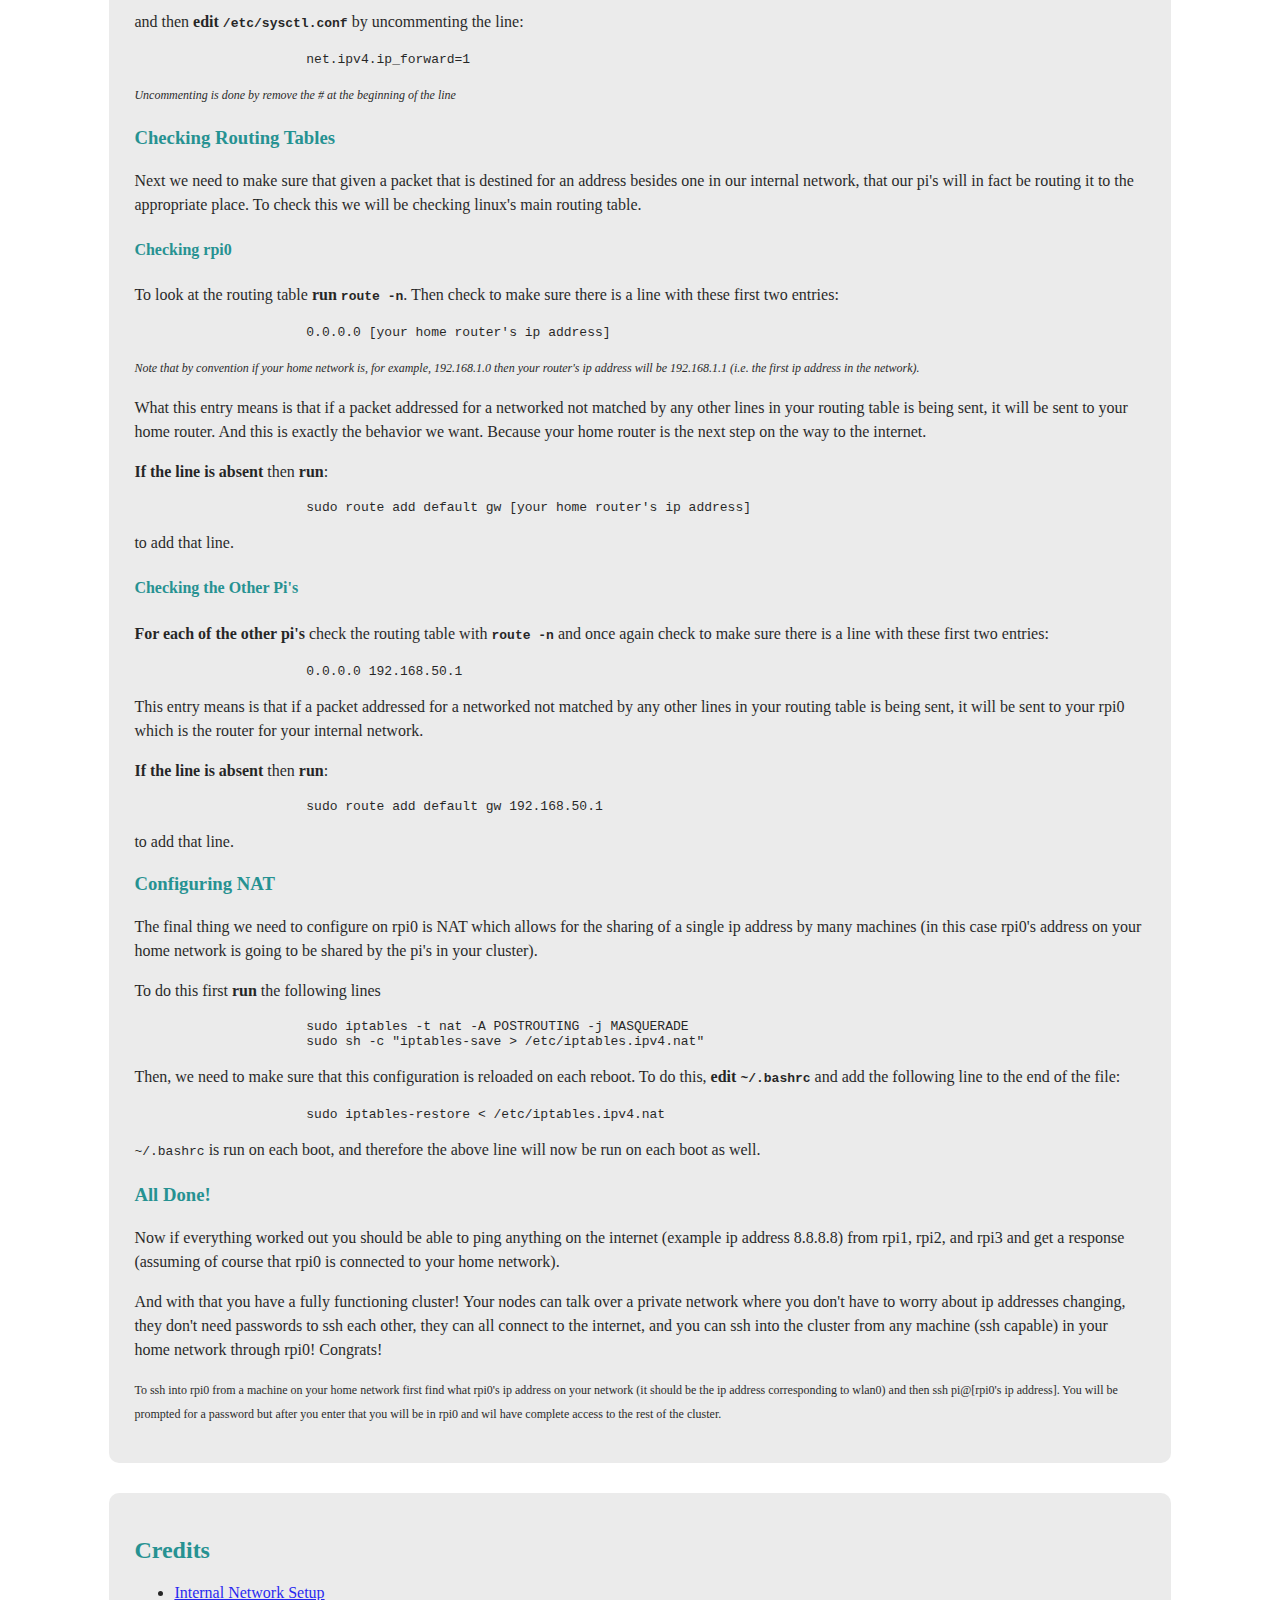
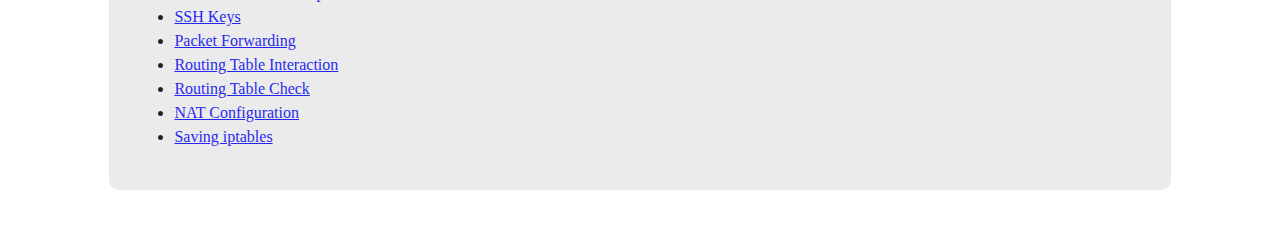
<file: picluster.html>
<html>
  <head>
    <title>Making a 4 Node Pi Cluster</title>
    <link rel="stylesheet" type="text/css" href="style/guide.css" />
  </head>
  <body>
	<div onclick="window.location.href='index.html'" class="menu">
	<p>erebuseternal</p>
	</div>
      <div class="section">
        <h1>Making Your Own 4 Node Pi Cluster</h1>
        The following is based on Alasdair Allen's
        <a href="http://makezine.com/projects/build-a-compact-4-node-raspberry-pi-cluster/">Project</a>
      </div>
      <div class="section">
        <h2>Why a 4 Node Cluster?</h2>
        <p>From Hadoop, to MongoDB, to Solr there are now many opensource projects
          offering incredible functionality and all with the wonderful property of
          scaling out instead of up. This is done by having them run on top of
          a cluster which shares a network, which in turn allows us to scale our
          application by simply adding more machines (also known as nodes) to the
          cluster.
        </p>
        <p>Of course in order to practice running these technologies in the context
          of a cluster we need a cluster! Now, technologies like MongoDB and Solr
          distribute across a cluster by a method called sharding. Why this is important
          to know at this stage is that in sharding, the nodes of our cluster make
          decisions, keep track of state, and carry out other mechanisms that come
          with running on a cluster by voting. And votes only pass if there is a
          majority that votes together. This of course means that we cannot use
          two nodes only, because the majority in a two node cluster is, well, two.
          This means that both of our nodes always have to be running properly,
          which is honestly not very interesting (there is a lot of stuff in terms of
          application resilience that cannot be played with when all of nodes always
          have to be working). Therefore we need at least 3 nodes in our cluster.
        </p>
        <p>Another consideration is that we would prefer these nodes to have static
          IP addresses rather than the dynamically allocated ones that are normal.
          This simplyfies the configuration side of things incredibly, which allows
          us to focus soley on our applications rather than fussing about with the
          configurations all of the time. But because almost all home routers work
          best with dynamically allocated addresses, we are going to want to create
          an entirely separate network for our nodes. Thus, because we want to allow
          for the possibility of failing some of our nodes (in order to try out
          some of the cool stuff about distributed compting) we are going to want
          the node that provides this network to be separate from the nodes that
          would be part of our application.
        </p>
        <p>These considerations put together - create a cluster computing environment
          to play around with, the need for at least three nodes in order to see
          interesting behavior with technologies that use sharding, and the desire
          for a separate network for our cluster - lead us to the simplest cluster
          we can build that satisfies these: a four node cluster.
        </p>
      </div>
      <div class="section">
        <h2>What You'll Need</h2>
        <p>Links lead to what I used.</p>
        <ul>
          <li>4 Raspberry Pi's (<a href="https://www.raspberrypi.org/help/quick-start-guide/">already setup</a>)</li>
          <li><a href="http://www.amazon.com/Anker-Charger-PowerPort-Multi-Port-Samsung/dp/B00VH958F0">USB Charging Hub</a></li>
          <li><a href="http://www.amazon.com/gp/product/B000FNFSPY">Ethernet Switch</a></li>
          <li><a href="http://www.amazon.com/Sabrent-6-Pack-Premium-Cables-CB-UM61/dp/B011KMSNXM">4 USB to MiniUSB Cables</a></li>
          <li><a href="http://www.amazon.com/Cable-Matters%C2%AE-5-Color-Snagless-Ethernet/dp/B00E5I7T9I">4 Ethernet Cables</a></li>
          <li>HDMI Cable</li>
          <li><a href="http://www.amazon.com/Sunfounder-Screen-Display-Raspberry-Model/dp/B012ZRYDYY">HDMI Capable Screen</a></li>
          <li>Keyboard</li>
          <li>Mouse</li>
          <li><a href="http://www.amazon.com/Edimax-EW-7811Un-150Mbps-Raspberry-Supports/dp/B003MTTJOY">Wifi Adaptor</a></li>
        </ul>
      </div>
      <div class="section">
        <h2>Setting Up the Internal Network</h2>
        <h3>Installing DHCP Server</h3>
        <p>First, <b>pick the pi that will provide the network</b> and plug the wifi adaptor
          into it and <b>connect to your home network</b>. Next open terminal and <b>run
          the following command</b>:
        </p>
        <p class="code"><code>sudo apt-get install isc-dhcp-server</code>
        </p>
        <p>This will install a server to provide IP addresses to the nodes in
          your network. Now that that has been installed you no longer need to
          be connected to an external network.
        </p>
        <h3>Configuring eth0 Interface</h3>
        <p>Next we will configure the eth0 interface (which is the ethernet adaptor)
          to use static IP addresses. <b>Edit the file <code>/etc/network/interfaces</code></b>
          on rpi0 so that for eth0 we have:
        </p>
        <p class="code">
          <code>auto eht0</br>
          allow-hotplug eth0</br>
          iface eth0 inet static</br>
          &nbsp;address 192.168.50.1</br>
          &nbsp;netmask 255.255.255.0</br>
          &nbsp;network 192.168.50.0</br>
          &nbsp;broadcast 192.168.50.255</br>
          </code>
        </p>
        <h3>Configuring the DHCP Server</h3>
        <h4>Obtaining Hardware Addresses</h4>
        <p>The next thing we will do is configure the dhcp server. To do this we
          will need the hardware addresses for our ethernet ports. Therefore at
          this point you going to have to <b>pick which raspberry pis are which</b>, and
          we are going to <b>give them distinct names</b> so that we can differentiate between
          them.
        </p>
        <p>
          You have already chosen the pi that will provide your network. We will
          henceforth refer to it as <b>rip0</b>. Now give each of the three remaining pis
          one of the names <b>rpi1, rpi2, and rpi3</b>. Make sure you keep track of which
          is which.
        </p>
        <p>
          Now we will go ahead and <b>get the hardware addresses for each</b>. To do this,
          in each pi enter terminal and <b>run the command <code>ifconfig</code></b>. In the
          output <b>find the entry for <code>eth0</code></b>. The value corresponding
          to <b>HWaddr</b> (which should something like <code>b8:27:eb:01:29:15</code>)
          <b>is the hardware address</b> for that pi's ethernet port. Write this down
          somewhere so you have it ready for the step below.
        </p>
        <h4>Editing Configuration Files</h4>
        <p>
          Now to configure our server.
          Go ahead and <b>edit the file <code>/etc/dhcp/dhcpd.conf</code></b> on rpi0 so that,
          besides lines which start with a # (which are commented out), we
          have:
        </p>
        <p class="code">
          <code>ddns-update-style none;</br>
            authoritative;</br>
            log-facility local7;</br></br>
            subnet 192.168.1.0 netmask 255.255.255.0 {}</br></br>
            group {</br>
            &nbsp;option broadcast-address 192.168.50.255</br>
            &nbsp;option routers 192.168.50.1;</br>
            &nbsp;default-lease-time 600;</br>
            &nbsp;max-lease-time;</br>
            &nbsp;option domain-name "cluster";</br>
            &nbsp;option domain-name-servers 8.8.8.8, 8.8.4.4;</br>
            &nbsp;subnet 192.168.50.0 netmask 255.255.255.0 {</br>
            &nbsp;&nbsp;range 192.168.50.14 192.168.50.250;</br>
            &nbsp;&nbsp;host rpi0 {</br>
            &nbsp;&nbsp;&nbsp;hardware ethernet [rpi0 hardware address];</br>
            &nbsp;&nbsp;&nbsp;fixed-address 192.168.50.1;</br>
            &nbsp;&nbsp;}</br>
            &nbsp;&nbsp;host rpi1 {</br>
            &nbsp;&nbsp;&nbsp;hardware ethernet [rpi1 hardware address];</br>
            &nbsp;&nbsp;&nbsp;fixed-address 192.168.50.11;</br>
            &nbsp;&nbsp;}</br>
            &nbsp;&nbsp;host rpi2 {</br>
            &nbsp;&nbsp;&nbsp;hardware ethernet [rpi2 hardware address];</br>
            &nbsp;&nbsp;&nbsp;fixed-address 192.168.50.12;</br>
            &nbsp;&nbsp;}</br>
            &nbsp;&nbsp;host rpi3 {</br>
            &nbsp;&nbsp;&nbsp;hardware ethernet [rpi3 hardware address];</br>
            &nbsp;&nbsp;&nbsp;fixed-address 192.168.50.13;</br>
            &nbsp;&nbsp;}</br>
            &nbsp;}</br>
            }
          </code>
        </p>
        <p class="note"><i>Note that in the above you should replace [rpi0 hardware address]
          with the hardware address you found for rpi0</i>
        </p>
        <p>Next <b>edit the file <code>/etc/default/isc-dhcp-server</code></b>
          on rpi0 so that besides commented lines it reads:
        </p>
        <p class="code">
          <code>DHCPD_CONF=/etc/dhcp/dhcpd.conf</br>
            DHCPD_PID=/var/run/dhcpd.pid</br>
            INTERFACES="eth0"</br>
          </code>
        </p>
        <p>Now we are done configuring our dhcp server.
        <h4>Configuring Hosts and Hostnames</h4>
        </p>
        <p>Now, <b>for each raspberry pi</b> we need to configure the hosts and
          the hostname. For each then <b>edit <code>/etc/hostname</code></b> so that
          it reads:
        </p>
        <p class="code">
          <code>[hostname]</code>
        </p>
        <p>Then (also for each pi) <b>edit <code>/etc/hosts</code></b> to read:
        </p>
        <p class="code">
          <code>127.0.0.1 localhost</br>
            ::1 localhost ip6-localhost ip6-loopback</br>
            fe00::0 ip6-localnet</br>
            ff00::0 ip6-mcastprefix</br>
            ff02::1 ip6-allnodes</br>
            ff02::2 ip6-allrouters</br></br>
            127.0.1.1 [hostname] [hostname].local [hostname].lan [hostname].cluster</br></br>
            192.168.50.1 rpi0 rpi0.local rpi0.lan rpi0.cluster</br>
            192.168.50.11 rpi1 rpi1.local rpi1.lan rpi1.cluster</br>
            192.168.50.12 rpi2 rpi2.local rpi2.lan rpi2.cluster</br>
            192.168.50.13 rpi3 rpi3.local rpi3.lan rpi3.cluster</br>
          </code>
        </p>
        <p class="note"><i>Note that for rpi0 we would replace [hostname] with rpi0, for
        rpi1, [hostname] would be replaced by rpi1, etc.</i>
        </p>
        <p>
          This all makes sure that our raspberry pi's are using the same names that
          we have chosen for them.
        </p>
        <h4>Connecting the Pi's and Rebooting</h4>
        <p>
          And with that our internal network has been configured. <b>Now, shutdown all
          four pi's</b>. Then, using the USB to microUSB cables <b>plug each pi into
          the</b> (currently unplugged) <b>USB charging hub</b>. Next using the
          ethernet cables, <b>plug the pi's into the ethernet switch</b> (which should be
          plugged in). Now, when you <b>boot up the raspberry pi's</b> by plugging
          in the USB charging hub, your internal network should set itself up
          and you should be good to go!
        </p>
        <p class="note"><i>To check that things are working enter rpi0 and run <code>ifconfig</code>.
          Check that the eth0 IP address is 192.168.50.1. Then try to ssh from rpi0 into,
          rpi1, rpi2, and rpi3. If all of that works out, you are golden!</i>
        </p>
        <p class="note"><i>If things don't work check for typos in your edits and make
        sure the hardware addresses you wrote into the dhcpd.conf file are really the
        hardware addresses of your pis.</i>
        </p>
      </div>
      <div class="section">
        <h2>Generating SSH Keys</h2>
        <p>So now that we have this internal network we can ssh from any one of
          the pi's to any of the others. And if rpi0 has the wireless adaptor
          plugged in, then we can ssh into it from any computer (with ssh
          capabilities) in our home network and from there can ssh into any of
          the pi's. But, if you have passwords for your pi's then every time we
          ssh we have to supply that password we obviously need to fix this.
        </p>
        <p>The procedure for doing this is pretty simple, so I'm just going
          to outline the steps to take, for more on this subject visit this
          <a href="https://www.raspberrypi.org/documentation/remote-access/ssh/passwordless.md">page</a>.
        <h3>Generating the Keys</h3>
        <p>First, <b>for each pi</b> enter the following command:
        </p>
        <p class="code">
          <code>sudo ssh-keygen -t rsa</code>
        </p>
        <p>and then to generate the key with the default settings just <b>hit Enter
          until you get back to the terminal prompt</b>.
        </p>
        <p>Once you have done this public and private key pairs have been created
          and placed in <code>/home/pi/.ssh</code>.
        </p>
        <h3>Sharing Keys Between Pi's</h3>
        <p>Now, in order to <b>share</b> a pi's <b>public key</b> with each of the
          other pi's we <b>run</b> (from the pi with the public key we are trying to share):
        </p>
        <p class="code">
          <code>cat /home/pi/.ssh/id_rsa.pub | ssh [pi hostname] 'cat >> /home/pi/.ssh/authorized_keys'
          </code>
        </p>
        <p>once <b>for each of the other pi's</b> where we replace [pi hostname] with the
          other pi's hostname (example rpi1). So if we were sharing rpi2's public key,
          we would run the above from rpi2 once for rpi0, once for rpi1, and once for rpi3.
        </p>
        <p>After you gone through all of the pi's and shared each's public key with
          all of the other pi's in the cluster, you'll be good to go and will no
          longer need to enter a password when ssh'ing from one pi into another.
        </p>
        <p class="note"><i>Note that you will still need to enter rpi0's password
        when ssh'ing into it from a machine that's not in your cluster.</i>
        </p>
      </div>
      <div class="section">
        <h2>Connecting rpi1, rpi2, and rpi3 to the Internet</h2>
        <p>Up until now, while rpi0 can connect to the internet via its wifi adaptor,
          the rest of the pi's in our cluster cannot see the internet. But in order
          to make full use of the package manager that comes with linux and to be
          able to download software through the internet we need to allow them to
          reach the internet. Therefore, we are going to turn rpi0 into a router
          which will forward ip packets destined for places outside of our internal
          network out in your home network and from there to the internet!
        </p>

        <h3>Turning On Packet Forwarding</h3>
        <p>
          The first thing we need to do is allow packet forwarding on rpi0 so
          that it actually can forward packets out into your home network. To
          do this <b>run</b>:
        </p>
        <p class="code">
          <code>sudo sh -c "echo 1 > /proc/sys/net/ipv4/ip_forward"
          </code>
        </p>
        <p>and then <b>edit <code>/etc/sysctl.conf</code></b> by uncommenting the
          line:
        </p>
        <p class="code">
          <code>net.ipv4.ip_forward=1
          </code>
        </p>
        <p class="note"><i>Uncommenting is done by remove the # at the beginning
          of the line</i>
        </p>
        <h3>Checking Routing Tables</h3>
        <p>Next we need to make sure that given a packet that is destined for an
          address besides one in our internal network, that our pi's will in fact
          be routing it to the appropriate place. To check this we will be
          checking linux's main routing table.
        </p>
        <h4>Checking rpi0</h4>
        <p>To look at the routing table <b>run <code>route -n</code></b>. Then
          check to make sure there is a line with these first two entries:
        </p>
        <p class="code">
          <code>0.0.0.0&nbsp;[your home router's ip address]
          </code>
        </p>
        <p class="note"><i>Note that by convention if your home network is, for example,
        192.168.1.0 then your router's ip address will be 192.168.1.1 (i.e. the first
        ip address in the network).</i>
        </p>
        <p>What this entry means is that if a packet addressed for a networked not
          matched by any other lines in your routing table is being sent, it will be sent
          to your home router. And this is exactly the behavior we want. Because your
          home router is the next step on the way to the internet.
        </p>
        <p><b>If the line is absent</b> then <b>run</b>:
        </p>
        <p class="code">
          <code>sudo route add default gw [your home router's ip address]
          </code>
        </p>
        <p>to add that line.</p>

        <h4>Checking the Other Pi's</h4>
        <p><b>For each of the other pi's</b> check the routing table with
          <b><code>route -n</code></b> and once again
          check to make sure there is a line with these first two entries:
        </p>
        <p class="code">
          <code>0.0.0.0&nbsp;192.168.50.1
          </code>
        </p>
        <p>This entry means is that if a packet addressed for a networked not
          matched by any other lines in your routing table is being sent, it will be sent
          to your rpi0 which is the router for your internal network.
        </p>
        <p><b>If the line is absent</b> then <b>run</b>:
        </p>
        <p class="code">
          <code>sudo route add default gw 192.168.50.1
          </code>
        </p>
        <p>to add that line.</p>
        <h3>Configuring NAT</h3>
        <p>The final thing we need to configure on rpi0 is NAT which allows for the
          sharing of a single ip address by many machines (in this case rpi0's
          address on your home network is going to be shared by the pi's in
          your cluster).
        </p>
        <p>To do this first <b>run</b> the following lines
        </p>
        <p class="code">
          <code>
            sudo iptables -t nat -A POSTROUTING -j MASQUERADE</br>
            sudo sh -c "iptables-save > /etc/iptables.ipv4.nat"
          </code>
        </p>
        <p>Then, we need to make sure that this configuration is reloaded on
          each reboot. To do this, <b>edit <code>~/.bashrc</code></b> and add
          the following line to the end of the file:
        </p>
        <p class="code">
          <code>sudo iptables-restore < /etc/iptables.ipv4.nat
          </code>
        </p>
        <p><code>~/.bashrc</code> is run on each boot, and therefore the above line
          will now be run on each boot as well.
        </p>
        <h3>All Done!</h3>
        <p>Now if everything worked out you should be able to ping anything on the internet
          (example ip address 8.8.8.8) from rpi1, rpi2, and rpi3 and get a response (assuming
          of course that rpi0 is connected to your home network).
        </p>
        <p>And with that you have a fully functioning cluster! Your nodes can talk over
          a private network where you don't have to worry about ip addresses changing, they
          don't need passwords to ssh each other, they can all connect to the internet,
          and you can ssh into the cluster from any machine (ssh capable) in your home network
          through rpi0! Congrats!
        </p>
        <p class="note">To ssh into rpi0 from a machine on your home network first find
          what rpi0's ip address on your network (it should be the ip address corresponding
          to wlan0) and then ssh pi@[rpi0's ip address]. You will be prompted for a password
          but after you enter that you will be in rpi0 and wil have complete access to the
          rest of the cluster.
        </p>
      </div>
      <div class="section">
        <h2>Credits</h2>
        <ul>
          <li><a href="http://makezine.com/projects/build-a-compact-4-node-raspberry-pi-cluster/">Internal Network Setup</a></li>
          <li><a href="https://www.raspberrypi.org/documentation/remote-access/ssh/passwordless.md">SSH Keys</a></li>
          <li><a href="http://makezine.com/projects/build-a-compact-4-node-raspberry-pi-cluster/">Packet Forwarding</a></li>
          <li><a href="http://linux-ip.net/html/basic-changing.html">Routing Table Interaction</a></li>
          <li><a href="http://linux-ip.net/html/routing-forwarding.html">Routing Table Check</a></li>
          <li><a href="http://jacobsalmela.com/raspberry-pi-and-routing-turning-a-pi-into-a-router/">NAT Configuration</a></li>
          <li><a href="http://makezine.com/projects/build-a-compact-4-node-raspberry-pi-cluster/">Saving iptables</a></li>
        </ul>
      </div>
      <footer>
        <p>Copyright &#9400; 2016 by Marcel Gietzmann-Sanders</p>
      </footer>

  </body>
</html>
</file>
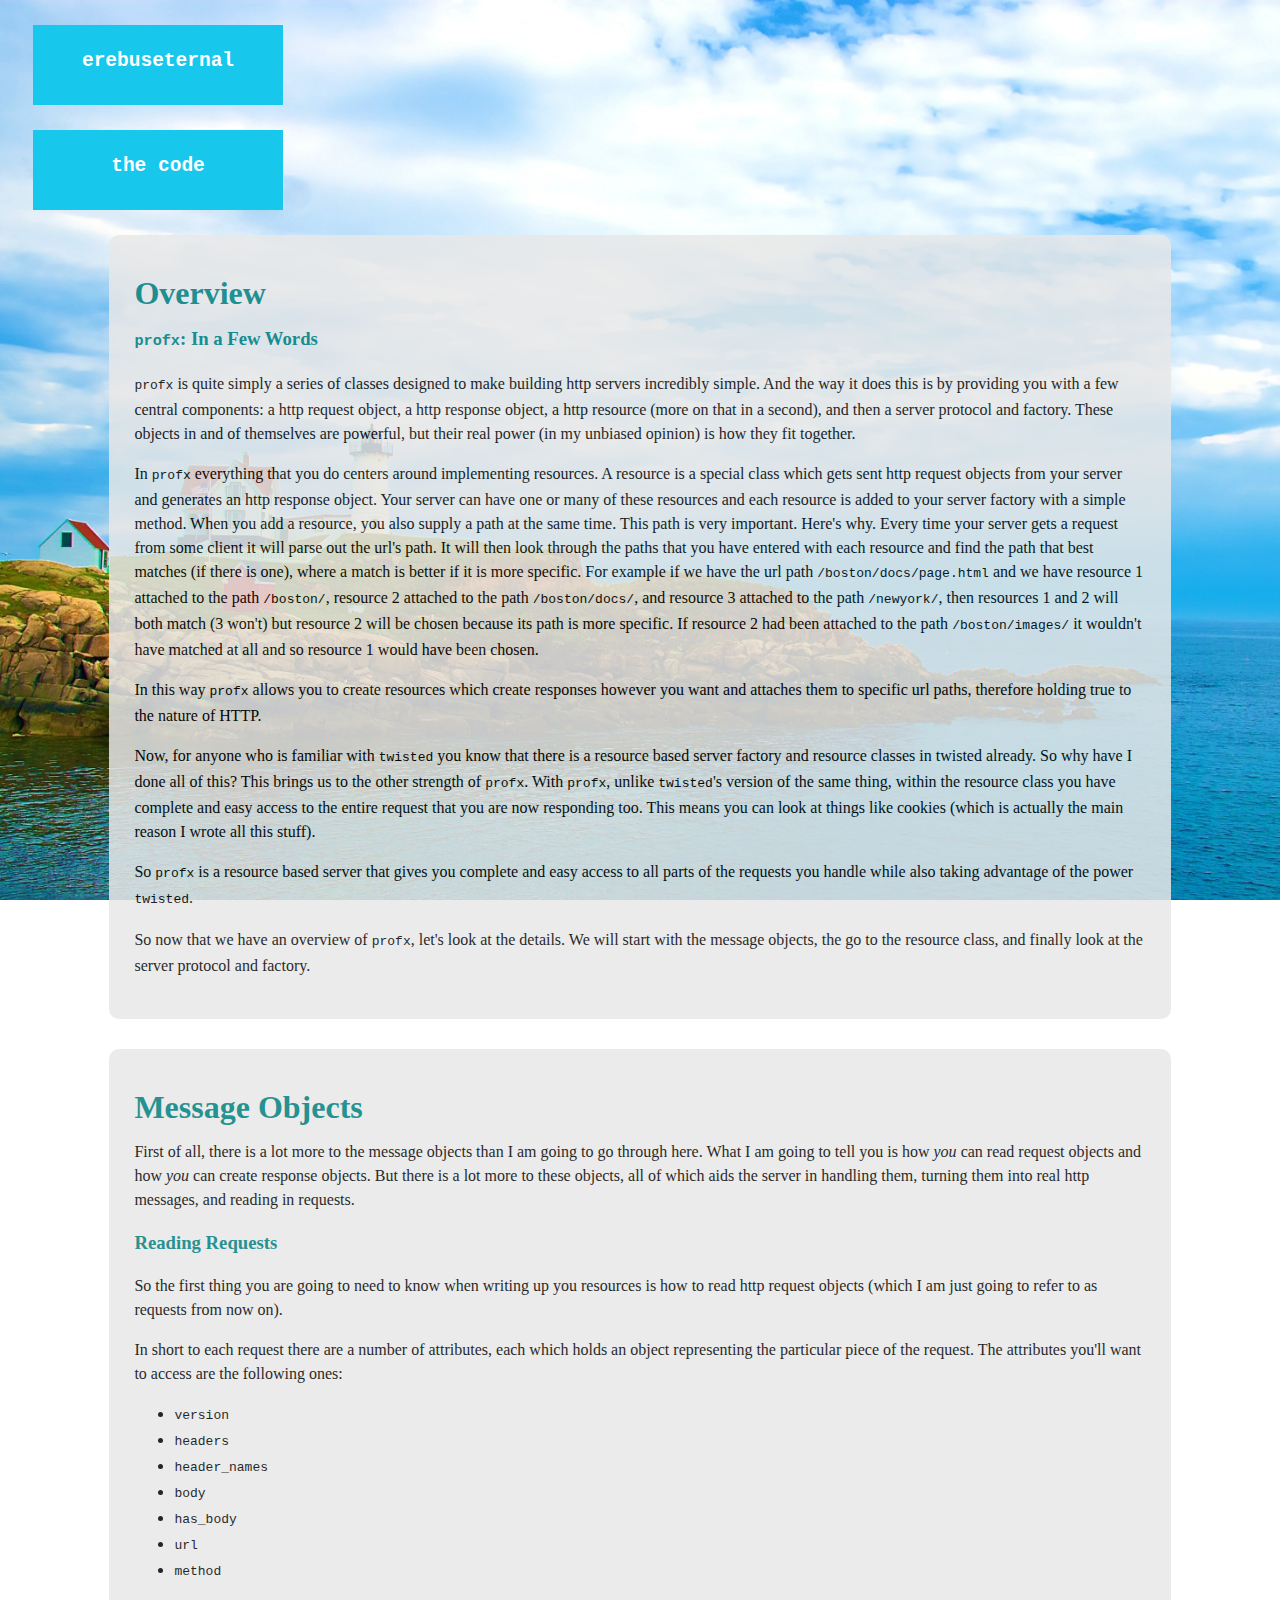
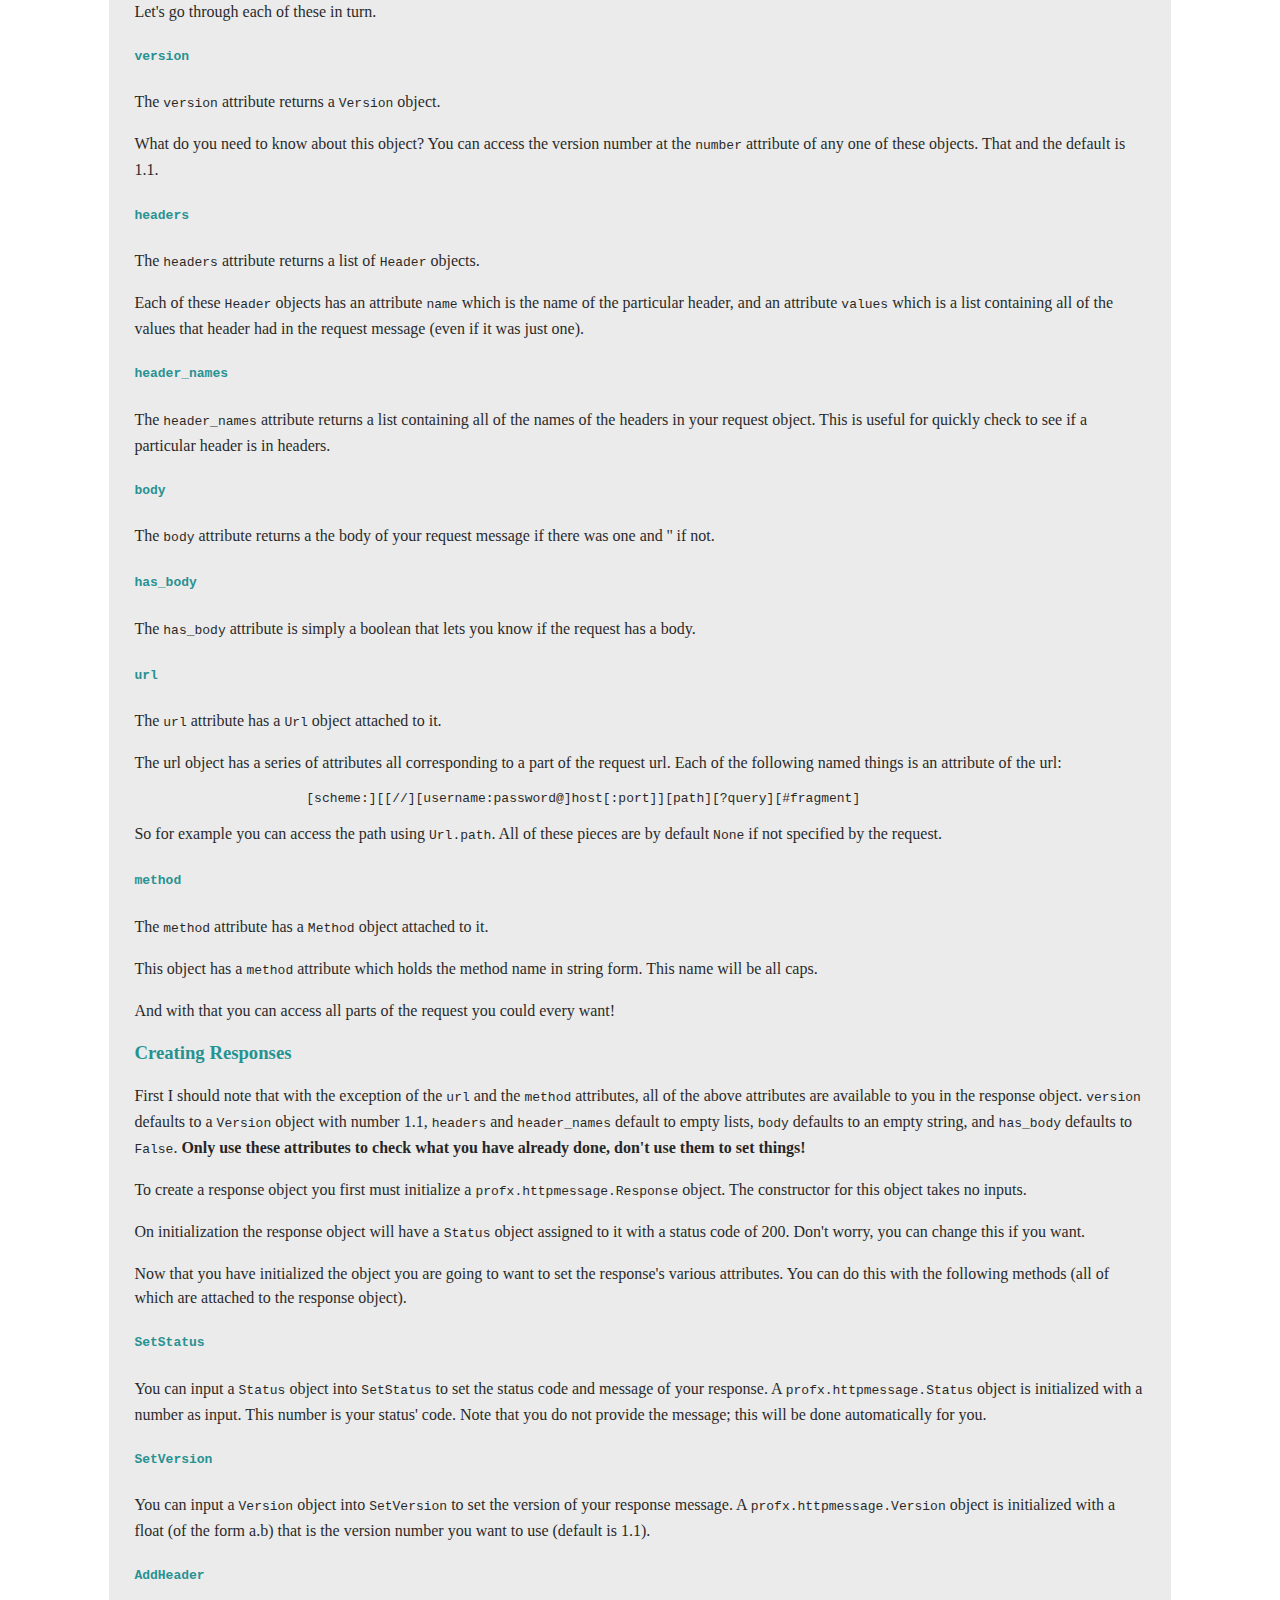
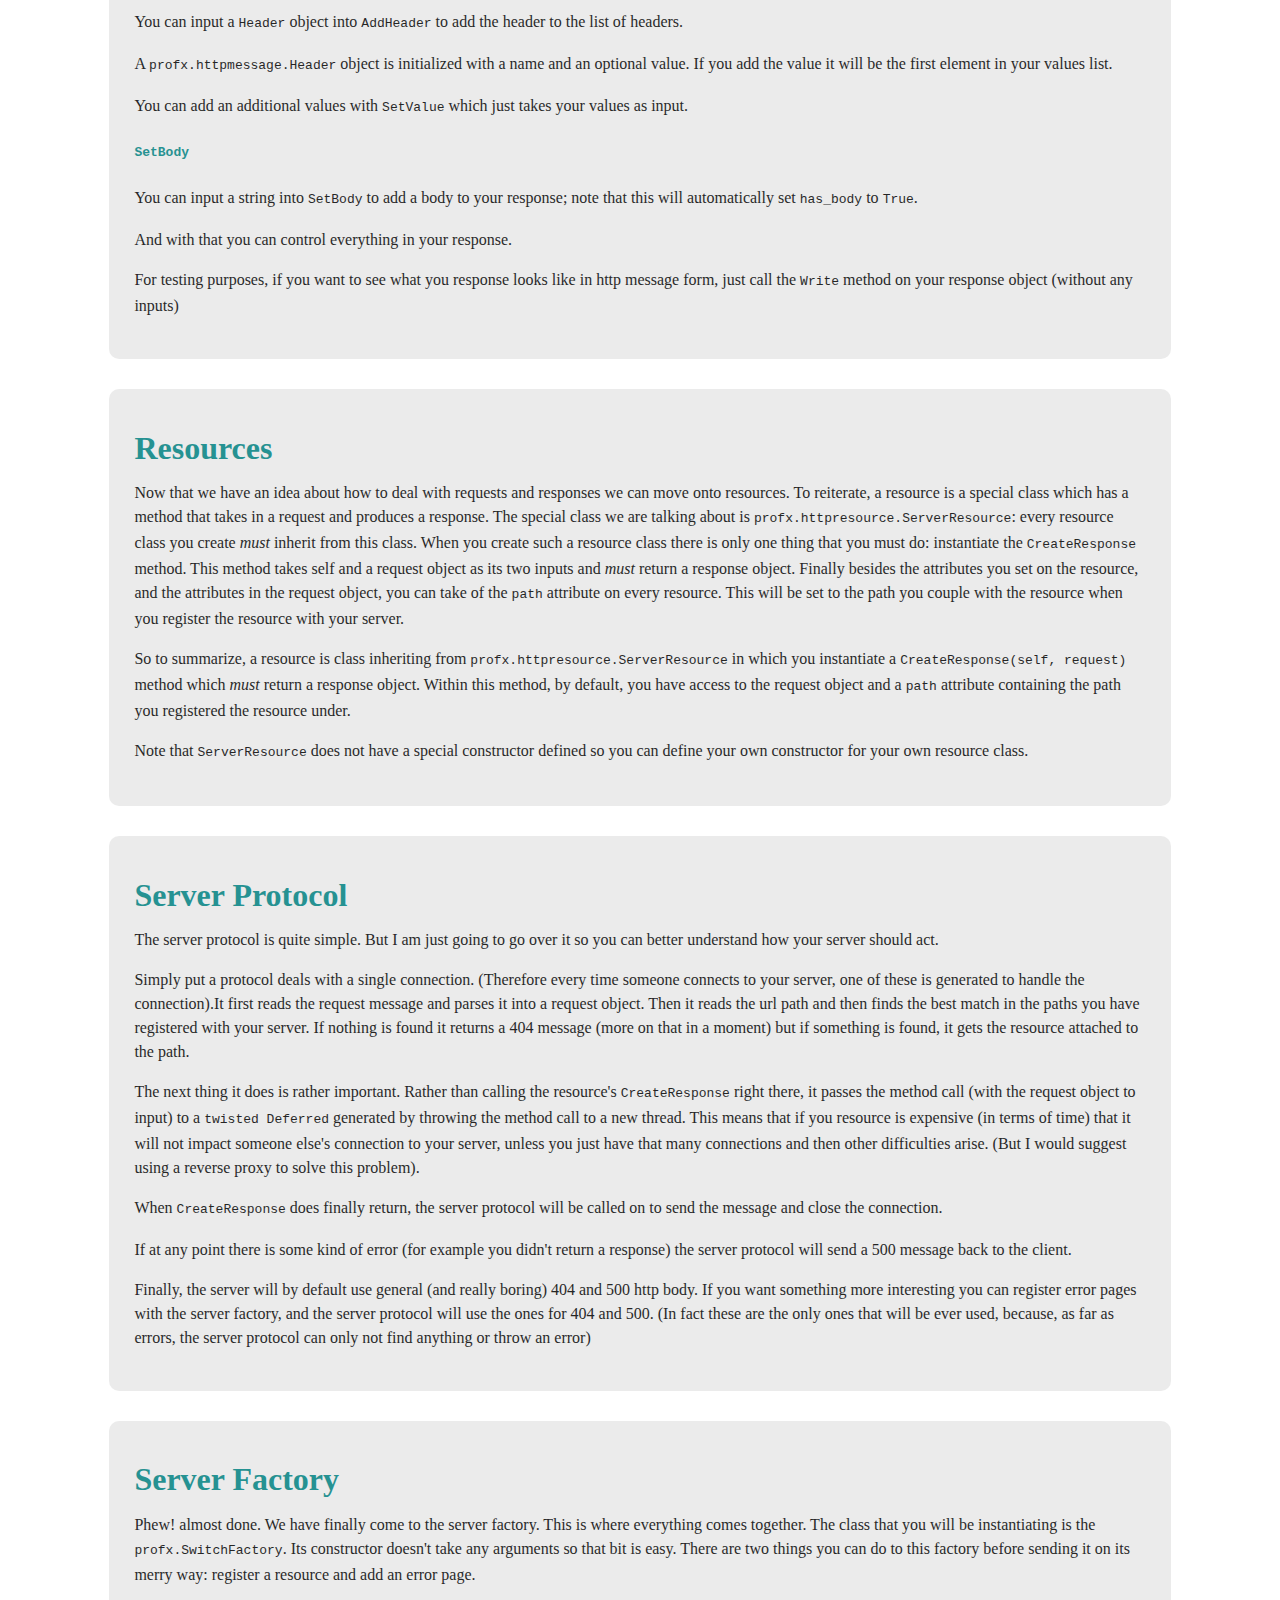
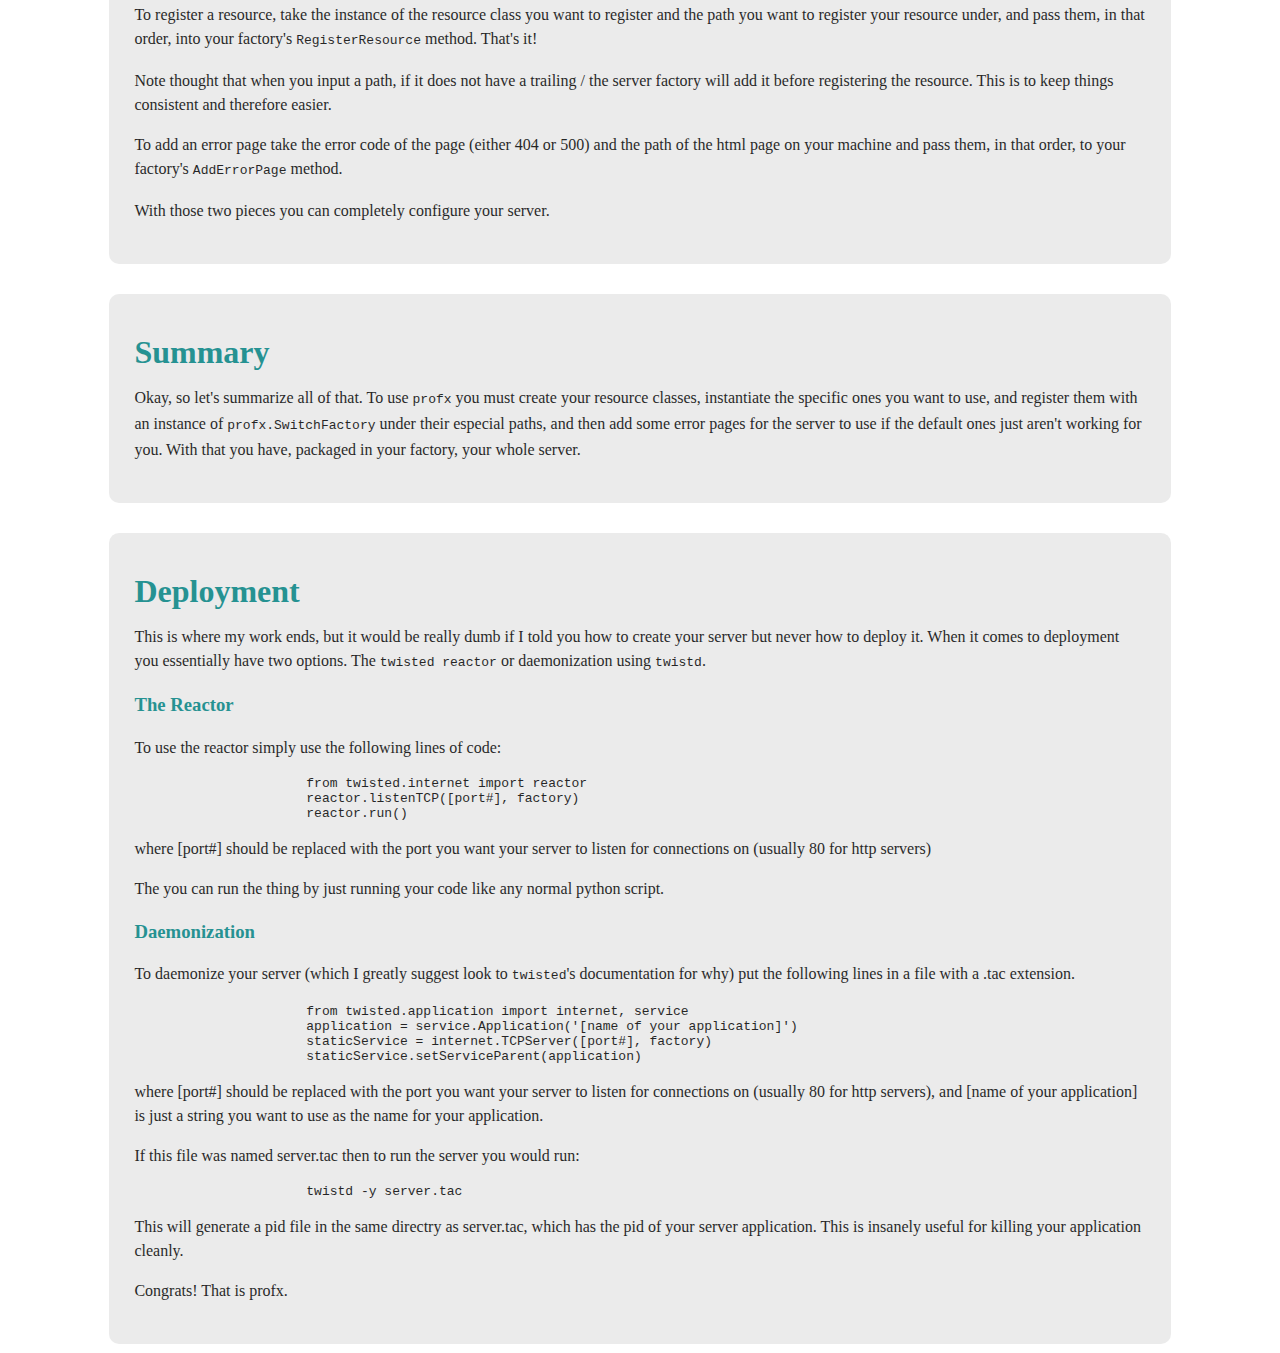
<file: profx.html>
<html>
<head>
  <link rel="stylesheet" type="text/css" href="style/guide.css" />
  <title>A Guide to profx</title>
</head>
<body>
	<div onclick="window.location.href='index.html'" class="menu">
	<p>erebuseternal</p>
	</div>
	<div onclick="window.location.href='https://github.com/erebuseternal/profx'" class="menu">
	<p>the code</p>
	</div>
  <div class="section">
    <h1>Overview</h1>
    <h3><code>profx</code>: In a Few Words</h3>
    <p>
      <code>profx</code> is quite simply a series of classes designed to make building http
      servers incredibly simple. And the way it does this is by providing you with
      a few central components: a http request object, a http response object, a
      http resource (more on that in a second), and then a server protocol and factory.
      These objects in and of themselves are powerful, but their real power (in my
      unbiased opinion) is how they fit together.
    </p>
    <p>
      In <code>profx</code> everything that you do centers around implementing resources.
      A resource is a special class which gets sent http request objects from your
      server and generates an http response object. Your server can have one or many
      of these resources and each resource is added to your server factory with a simple
      method. When you add a resource, you also supply a path at the same time. This
      path is very important. Here's why. Every time your server gets a request from some client
      it will parse out the url's path.  It will then look through the paths that
      you have entered with each resource and find the path that best matches (if
      there is one), where a match is better if it is more specific. For example
      if we have the url path <code>/boston/docs/page.html</code> and we have
      resource 1 attached to the path <code>/boston/</code>, resource 2 attached to
      the path <code>/boston/docs/</code>, and resource 3 attached to the path
      <code>/newyork/</code>, then resources 1 and 2 will both match (3 won't)
      but resource 2 will be chosen because its path is more specific. If
      resource 2 had been attached to the path <code>/boston/images/</code> it
      wouldn't have matched at all and so resource 1 would have been chosen.
    </p>
    <p>
      In this way <code>profx</code> allows you to create resources which create
      responses however you want and attaches them to specific url paths, therefore
      holding true to the nature of HTTP.
    </p>
    <p>
      Now, for anyone who is familiar with <code>twisted</code> you know that there
      is a resource based server factory and resource classes in twisted already.
      So why have I done all of this? This brings us to the other strength of
      <code>profx</code>. With <code>profx</code>, unlike <code>twisted</code>'s
      version of the same thing, within the resource class you have complete
      and easy access to the entire request that you are now responding too.
      This means you can look at things like cookies (which is actually the main
      reason I wrote all this stuff).
    </p>
    <p>
      So <code>profx</code> is a resource based server that gives you complete and
      easy access to all parts of the requests you handle while also taking advantage
      of the power <code>twisted</code>.
    </p>
    <p>
      So now that we have an overview of <code>profx</code>, let's look at the details.
      We will start with the message objects, the go to the resource class, and finally
      look at the server protocol and factory.
    </p>
  </div>
  <div class="section">
    <h1>Message Objects</h1>
    <p>
      First of all, there is a lot more to the message objects than I am going
      to go through here. What I am going to tell you is how <i>you</i> can
      read request objects and how <i>you</i> can create response objects. But
      there is a lot more to these objects, all of which aids the server in handling
      them, turning them into real http messages, and reading in requests.
    </p>
    <h3>Reading Requests</h3>
    <p>
      So the first thing you are going to need to know when writing up you resources
      is how to read http request objects (which I am just going to refer to as
      requests from now on).
    </p>
    <p>
      In short to each request there are a number of attributes, each which holds
      an object representing the particular piece of the request. The attributes
      you'll want to access are the following ones:
    </p>
    <ul>
      <li><code>version</code></li>
      <li><code>headers</code></li>
      <li><code>header_names</code></li>
      <li><code>body</code></li>
      <li><code>has_body</code></li>
      <li><code>url</code></li>
      <li><code>method</code></li>
    </ul>
    <p>
      Let's go through each of these in turn.
    </p>
    <h4><code>version</code></h4>
    <p>
      The <code>version</code> attribute returns a <code>Version</code> object.
    </p>
    <p>
      What do you need to know about this object? You can access the version number
      at the <code>number</code> attribute of any one of these objects. That and
      the default is 1.1.
    </p>
    <h4><code>headers</code></h4>
    <p>
      The <code>headers</code> attribute returns a list of <code>Header</code> objects.
    </p>
    <p>
      Each of these <code>Header</code> objects has an attribute <code>name</code>
      which is the name of the particular header, and an attribute <code>values</code>
      which is a list containing all of the values that header had in the request
      message (even if it was just one).
    </p>
    <h4><code>header_names</code></h4>
    <p>
      The <code>header_names</code> attribute returns a list containing all of the
      names of the headers in your request object. This is useful for quickly
      check to see if a particular header is in headers.
    </p>
    <h4><code>body</code></h4>
    <p>
      The <code>body</code> attribute returns a the body of your request message
      if there was one and '' if not.
    </p>
    <h4><code>has_body</code></h4>
    <p>
      The <code>has_body</code> attribute is simply a boolean that lets you know
      if the request has a body.
    </p>
    <h4><code>url</code></h4>
    <p>
      The <code>url</code> attribute has a <code>Url</code> object attached to it.
    </p>
    <p>
      The url object has a series of attributes all corresponding to a part of
      the request url. Each of the following named things is an attribute of the url:
    </p>
    <p class="code">
      <code>[scheme:][[//][username:password@]host[:port]][path][?query][#fragment]
      </code>
    </p>
    <p>
      So for example you can access the path using <code>Url.path</code>. All of these
      pieces are by default <code>None</code> if not specified by the request.
    </p>
    <h4><code>method</code></h4>
    <p>
      The <code>method</code> attribute has a <code>Method</code> object attached to
      it.
    </p>
    <p>
      This object has a <code>method</code> attribute which holds the method name
      in string form. This name will be all caps.
    </p>
    <p>
      And with that you can access all parts of the request you could every want!
    </p>
    <h3>Creating Responses</h3>
    <p>
      First I should note that with the exception of the <code>url</code> and the
      <code>method</code> attributes, all of the above attributes are available to
      you in the response object. <code>version</code> defaults to a <code>Version</code>
      object with number 1.1, <code>headers</code> and <code>header_names</code> default
      to empty lists, <code>body</code> defaults to an empty string, and <code>has_body</code>
      defaults to <code>False</code>. <b>Only use these attributes to check what you have
      already done, don't use them to set things!</b>
    </p>
    <p>
      To create a response object you first must initialize a <code>profx.httpmessage.Response</code>
      object. The constructor for this object takes no inputs.
    </p>
    <p>
      On initialization the response object will have a <code>Status</code> object
      assigned to it with a status code of 200. Don't worry, you can change this if you
      want.
    </p>
    <p>
      Now that you have initialized the object you are going to want to set the response's
      various attributes. You can do this with the following methods (all of which
      are attached to the response object).
    </p>
    <h4><code>SetStatus</code></h4>
    <p>
      You can input a <code>Status</code> object into <code>SetStatus</code> to set
      the status code and message of your response. A <code>profx.httpmessage.Status</code> object is
      initialized with a number as input. This number is your status' code. Note
      that you do not provide the message; this will be done automatically for you.
    </p>
    <h4><code>SetVersion</code></h4>
    <p>
      You can input a <code>Version</code> object into <code>SetVersion</code> to set
      the version of your response message. A <code>profx.httpmessage.Version</code>
      object is initialized with a float (of the form a.b) that is the version number
      you want to use (default is 1.1).
    </p>
    <h4><code>AddHeader</code></h4>
    <p>
      You can input a <code>Header</code> object into <code>AddHeader</code> to
      add the header to the list of headers.
    </p>
    <p>
      A <code>profx.httpmessage.Header</code> object is initialized with a
      name and an optional value. If you add the value it will be the first element
      in your values list.
    </p>
    <p>
      You can add an additional values with <code>SetValue</code> which just takes
      your values as input.
    </p>
    <h4><code>SetBody</code></h4>
    <p>
      You can input a string into <code>SetBody</code> to add a body to your
      response; note that this will automatically set <code>has_body</code> to
      <code>True</code>.
    </p>
    <p>
      And with that you can control everything in your response.
    </p>
    <p>
      For testing purposes, if you want to see what you response looks like
      in http message form, just call the <code>Write</code> method on your
      response object (without any inputs)
    </p>
  </div>
  <div class="section">
    <h1>Resources</h1>
    <p>
      Now that we have an idea about how to deal with requests and responses we can
      move onto resources. To reiterate, a resource is a special class which has
      a method that takes in a request and produces a response. The special class we
      are talking about is <code>profx.httpresource.ServerResource</code>: every
      resource class you create <i>must</i> inherit from this class. When you
      create such a resource class there is only one thing that you must do: instantiate
      the <code>CreateResponse</code> method. This method takes self and a request
      object as its two inputs and <i>must</i> return a response object. Finally
      besides the attributes you set on the resource, and the attributes in the request
      object, you can take of the <code>path</code> attribute on every resource.
      This will be set to the path you couple with the resource when you register
      the resource with your server.
    </p>
    <p>
      So to summarize, a resource is class inheriting from <code>profx.httpresource.ServerResource</code>
      in which you instantiate a <code>CreateResponse(self, request)</code> method
      which <i>must</i> return a response object. Within this method, by default, you
      have access to the request object and a <code>path</code> attribute containing the
      path you registered the resource under.
    </p>
    <p>
      Note that <code>ServerResource</code> does not have a special constructor defined
      so you can define your own constructor for your own resource class.
    </p>
  </div>
  <div class="section">
    <h1>Server Protocol</h1>
    <p>
      The server protocol is quite simple. But I am just going to go over it so you
      can better understand how your server should act.
    </p>
    <p>
      Simply put a protocol deals with a single connection. (Therefore every time
      someone connects to your server, one of these is generated to handle
      the connection).It first reads the
      request message and parses it into a request object. Then it reads the url
      path and then finds the best match in the paths you have registered with your
      server. If nothing is found it returns a 404 message (more on that in a moment)
      but if something is found, it gets the resource attached to the path.
    </p>
    <p>
      The next thing it does is rather important. Rather than calling the resource's
      <code>CreateResponse</code> right there, it passes the method call (with the
      request object to input) to a <code>twisted Deferred</code> generated by throwing
      the method call to a new thread. This means that if you resource is expensive
      (in terms of time) that it will not impact someone else's connection to your
      server, unless you just have that many connections and then other difficulties
      arise. (But I would suggest using a reverse proxy to solve this problem).
    </p>
    <p>
      When <code>CreateResponse</code> does finally return, the server protocol will
      be called on to send the message and close the connection.
    </p>
    <p>
      If at any point there is some kind of error (for example you didn't return a
      response) the server protocol will send a 500 message back to the client.
    </p>
    <p>
      Finally, the server will by default use general (and really boring) 404 and
      500 http body. If you want something more interesting you can register error
      pages with the server factory, and the server protocol will use the ones for
      404 and 500. (In fact these are the only ones that will be ever used, because,
      as far as errors, the server protocol can only not find anything or throw an error)
    </p>
  </div>
  <div class="section">
    <h1>Server Factory</h1>
    <p>
      Phew! almost done. We have finally come to the server factory. This is where
      everything comes together. The class that you will be instantiating is the
      <code>profx.SwitchFactory</code>. Its constructor doesn't take any arguments
      so that bit is easy. There are two things you can do to this factory before
      sending it on its merry way: register a resource and add an error page.
    </p>
    <p>
      To register a resource, take the instance of the resource class you want to register
      and the path you want to register your resource under, and pass them, in
      that order, into your factory's <code>RegisterResource</code> method. That's it!
    </p>
    <p>
      Note thought that when you input a path, if it does not have a trailing /
      the server factory will add it before registering the resource. This is
      to keep things consistent and therefore easier.
    </p>
    <p>
      To add an error page take the error code of the page (either 404 or 500)
      and the path of the html page on your machine and pass them, in that order,
      to your factory's <code>AddErrorPage</code> method.
    </p>
    <p>
      With those two pieces you can completely configure your server.
    </p>
  </div>
  <div class="section">
    <h1>Summary</h1>
    <p>
      Okay, so let's summarize all of that. To use <code>profx</code> you must
      create your resource classes, instantiate the specific ones you want to
      use, and register them with an instance of <code>profx.SwitchFactory</code>
      under their especial paths, and then add some error pages for the server to use
      if the default ones just aren't working for you. With that you have, packaged
      in your factory, your whole server.
    </p>
  </div>
  <div class="section">
    <h1>Deployment</h1>
    <p>
      This is where my work ends, but it would be really dumb if I told you how to
      create your server but never how to deploy it. When it comes to deployment
      you essentially have two options. The <code>twisted reactor</code> or daemonization
      using <code>twistd</code>.
    </p>
    <h3>The Reactor</h3>
    <p>
      To use the reactor simply use the following lines of code:
    </p>
    <p class="code">
      <code>
        from twisted.internet import reactor</br>
        reactor.listenTCP([port#], factory)</br>
        reactor.run()
      </code>
    </p>
    <p>
      where [port#] should be replaced with the port you want your server to listen
      for connections on (usually 80 for http servers)
    </p>
    <p>
      The you can run the thing by just running your code like any normal python script.
    </p>
    <h3>Daemonization</h3>
    <p>
      To daemonize your server (which I greatly suggest look to <code>twisted</code>'s
      documentation for why) put the following lines in a file with a .tac extension.
    </p>
    <p class="code">
      <code>
        from twisted.application import internet, service</br>
        application = service.Application('[name of your application]')</br>
        staticService = internet.TCPServer([port#], factory)</br>
        staticService.setServiceParent(application)
      </code>
    </p>
    <p>
      where [port#] should be replaced with the port you want your server to listen
      for connections on (usually 80 for http servers), and [name of your application]
      is just a string you want to use as the name for your application.
    </p>
    <p>
      If this file was named server.tac then to run the server you would run:
    </p>
    <p class="code">
      <code>
        twistd -y server.tac
      </code>
    </p>
    <p>
      This will generate a pid file in the same directry as server.tac, which
      has the pid of your server application. This is insanely useful for killing
      your application cleanly.
    </p>
    <p>
      Congrats! That is profx.
    </p>
  </div>
  <footer>
    <p>Copyright &#9400; 2016 by Marcel Gietzmann-Sanders</p>
  </footer>
</body>
</html>
</file>
<file: style/home.css>
body {
	background-image: url('ocean.jpg');
	background-size: cover;
	background-attachment: fixed;
}
.menu {
	width: 250px;
	height: 80px;
	background-color: rgb(23, 199, 236);
	font-size: 1.5em;
	text-align: center;
	color: white;
	font-weight: bold;
	font-family: monospace;
	margin: 25px;
}

.menu:hover {
	background-color: rgb(34, 110, 247);
}

.menu p {
	position: relative;
	top: 25px;
}
.software {
	border-top: 10px solid rgb(23, 199, 236);
	width: 80%;
	max-width: 900px;
	min-width: 300px;
	margin-left: auto;
	margin-right: auto;
}

.clear {
	clear: both;
}


div.project {
	position: relative;
	width: 250px;
	float: left;
	padding: 25px;
}

button.project {
	width: 250px;
	height: 155px;
	border-radius: 10px;
	border: none;
	background-color: rgb(232,232,232);
	opacity: 0.85;
	
	font-size: 3em;
	font-family: monospace;
	font-weight: bold;
}

div p {
	margin: 10px;
}

.project div {
	font-size: 1em;
	font-family: monospace;
	font-weight: bold;
	text-align: center;
	overflow: hidden;
	height: 100px;
	/*background-color: rgb(253, 148, 6);*/
	background-color: rgb(23, 199, 236);
	color: white;
	border-radius: 0px 0px 10px 10px;
	visibility: hidden;
}

button.project:hover {
	background-color: rgb(243,243,243);
	opacity: 1;
	border-radius: 10px 10px 0px 0px;
}

button.project:hover+div {
	visibility: visible;
}
</file>
<file: style/guide.css>
body {
  background-image: url(ocean.jpg);
  background-size: cover;
  background-attachment: fixed;
}

.menu {
	width: 250px;
	height: 80px;
	background-color: rgb(23, 199, 236);
	font-size: 1.5em;
	text-align: center;
	color: white;
	font-weight: bold;
	font-family: monospace;
	margin: 25px;
}

.menu:hover {
	background-color: rgb(34, 110, 247);
}

.menu p {
	position: relative;
	top: 25px;
}

.section {
  margin-left: auto;
  margin-right: auto;
  margin-bottom: 30px;
  width: 80%;
  background-color: rgb(232,232,232);
  padding: 25px;
  border-radius: 10px;
  line-height: 150%;
  color: black;
  opacity: 0.85;
}

.code {
  margin-left: auto;
  margin-right: auto;
  width: 66%;
  line-height: normal;
}

.note {
  font-size: 75%;
}

h1, h2, h3, h4 {
  color: teal;
}

footer {
  color: white;
}
</file>
